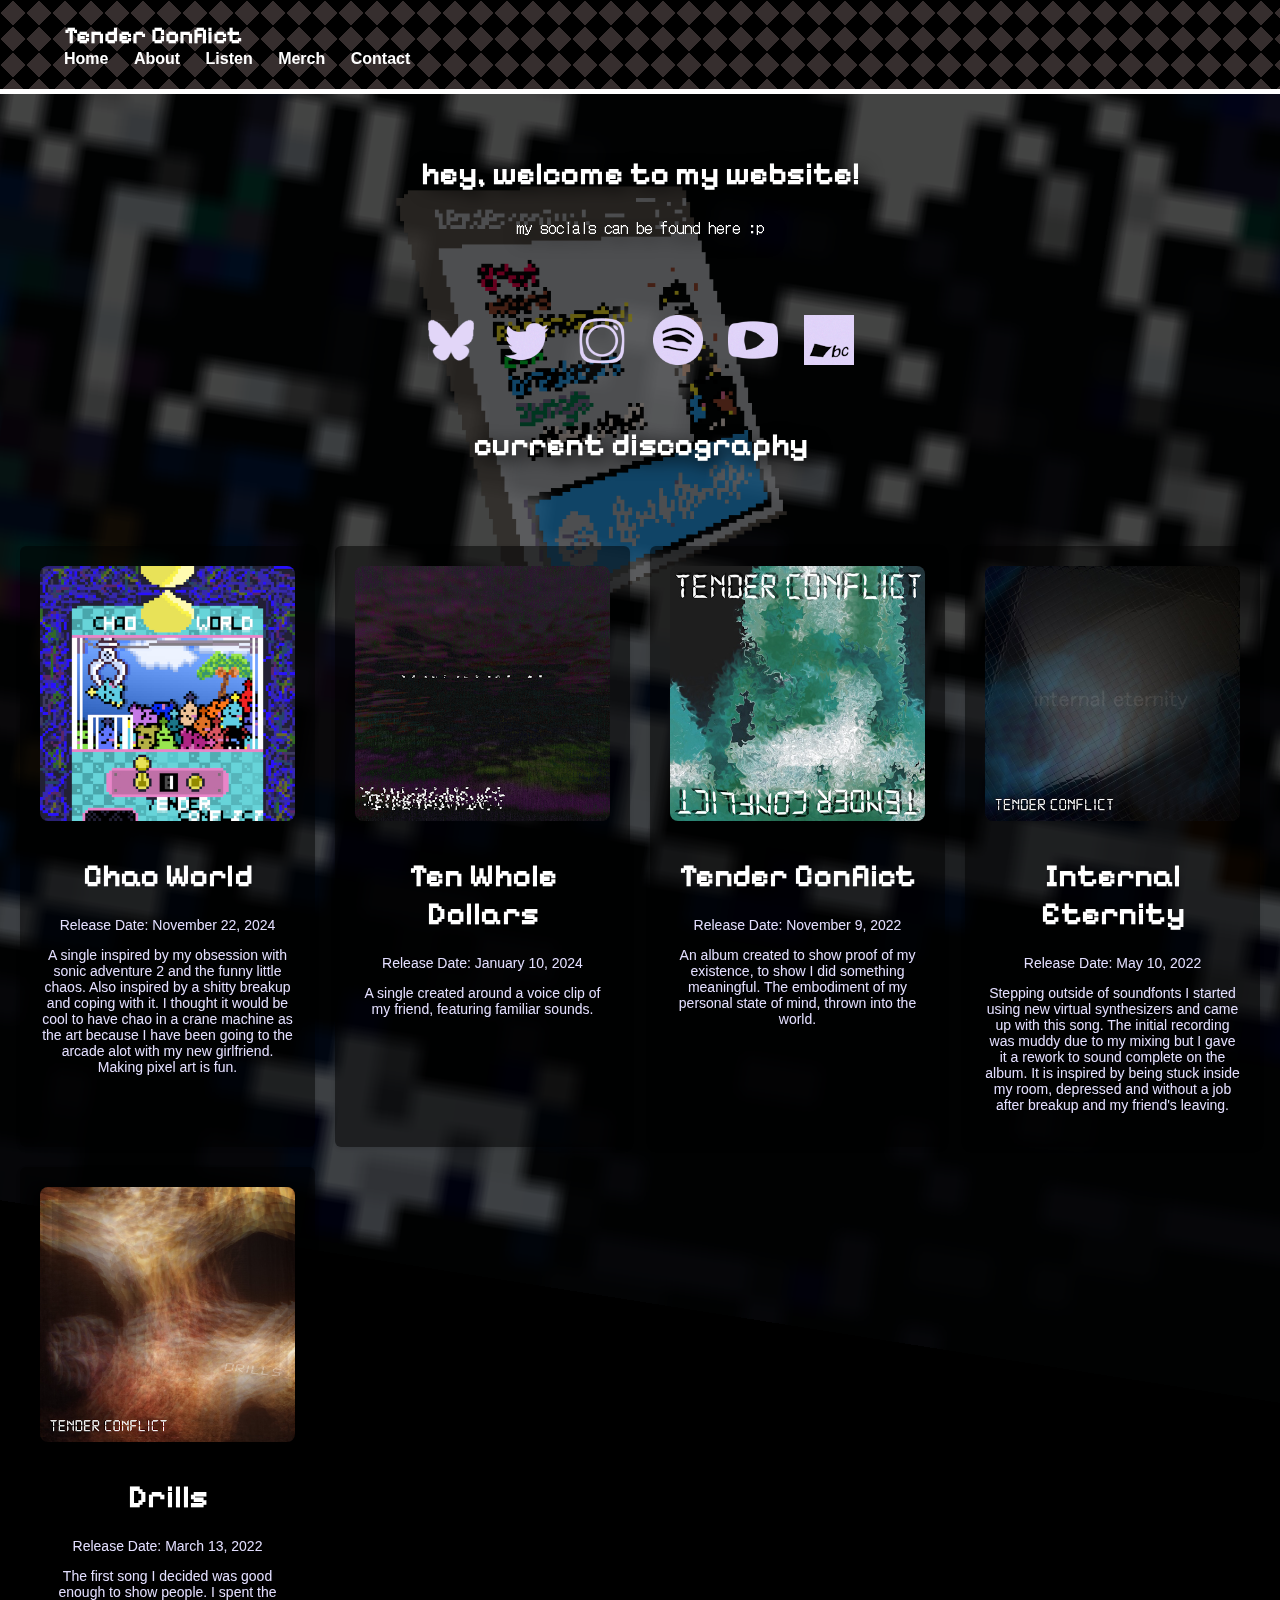
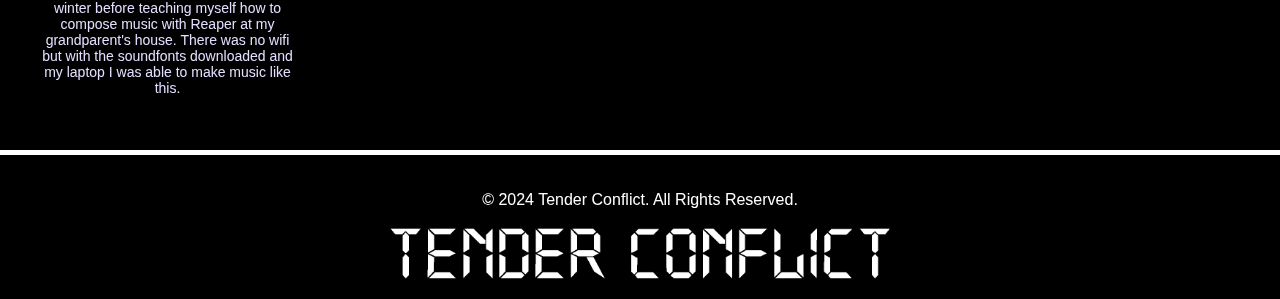
<file: index.html>
<!-- HTML Meta Tags -->
<title>Tender Conflict</title>
<meta name="description" content="hey, welcome to my website! 👁️👁️">

<!-- Facebook Meta Tags -->
<meta property="og:url" content="https://tenderconflict.com/">
<meta property="og:type" content="website">
<meta property="og:title" content="Tender Conflict">
<meta property="og:description" content="hey, welcome to my website! 👁️👁️">
<meta property="og:image" content="">

<!-- Twitter Meta Tags -->
<meta name="twitter:card" content="summary_large_image">
<meta property="twitter:domain" content="tenderconflict.com">
<meta property="twitter:url" content="https://tenderconflict.com/">
<meta name="twitter:title" content="Tender Conflict">
<meta name="twitter:description" content="hey, welcome to my website! 👁️👁️">
<meta name="twitter:image" content="">

<!-- Meta Tags Generated via https://www.opengraph.xyz -->















<!DOCTYPE html>
<html lang="en">

<link rel="icon" type="image/x-icon" href="/icons/tendericon.ico">


<!-- if you are reading this, please hire me. TwT-->
<style>
    @import url('https://fonts.googleapis.com/css2?family=Pixelify+Sans:wght@400..700&display=swap');
  
    @import url('https://fonts.googleapis.com/css2?family=DotGothic16&family=Pixelify+Sans:wght@400..700&family=Press+Start+2P&display=swap');

</style>


<head>
    <meta charset="UTF-8">
    <meta name="viewport" content="width=device-width, initial-scale=1.0">
    <title>Tender Conflict</title>
    <link rel="stylesheet" href="styles/styles.css">
</head>
<body>
    <header>
        <nav class="navbar">
            <div class="container">
                <a href="index" class="logo">Tender Conflict</a>

                <ul class="pathways">
                    <li><a href="index" class="pathways">Home</a></li>
                    <li><a href="about" class="pathways">About</a></li>
                    <li><a href="listen" class="pathways">Listen</a></li>
                     
                    <li><a href="merch" class="pathways">Merch</a></li>
                    <li><a href="contact" class="pathways">Contact</a></li>
                  
                </ul>
                
            </div>
            
        </nav>
    </header>

   <!--  
    <div style="border-bottom: 5px solid; animation: 10s mcolortext infinite;">
    <iframe src="https://show.co/social-unlock/1ClGXYyxrp8vOOXhbVfNb2/widget" width="100%" height="350" frameborder="0"></iframe>
</div>
-->




    <section class="bigmeal">
        <!-- big meal for a hungry reader🍔 -->
        <h1 class="movingName"> hey, welcome to my website! </h1>

       
    
       
        
        <p class="movingName">my socials can be found here :p</p>
    </section>

    <!-- weehh -->






  <!-- put links here iidiott -->

    <!-- note to self... and u i guess👁️👁️: i got these from iconfinder.com but changed them a little-->
  <div class="linksHere">
    <a href="https://bsky.app/profile/" target="_blank" rel="noopener noreferrer">
        <img src="icons/bluesky.png" alt="bluesky">
    </a>
    <a href="https://twitter.com/tenderconflict" target="_blank" rel="noopener noreferrer">
        <img src="icons/twitter.png" alt="twitter">
    </a>
    <a href="https://www.instagram.com/tenderconflict/" target="_blank" rel="noopener noreferrer">
        <img src="icons/instagram.png" alt="instagram">
    </a>
    <a href="https://open.spotify.com/artist/13Pfz3TAzzTUwSdKWyxtbc" target="_blank" rel="noopener noreferrer">
        <img src="icons/spotify.png" alt="spotify">
    </a>

    <a href="https://www.youtube.com/@tenderconflict" target="_blank" rel="noopener noreferrer">
        <img src="icons/youtube.png" alt="xoutube">
    </a>

    
    <a href="https://tenderconflict.bandcamp.com/" target="_blank" rel="noopener noreferrer">
        <img src="icons/bandcamp.png" alt="bandcamp">
    </a>

</div>


<img class="background-gif" src="icons/bgtester.gif">

<img class="animated-gif" src="icons/tendersticker.gif">


  <!-- walk along screen 
  <div class="gif-container" id="gif-container">
    <img src="misc/me run.gif" >
</div>

-->


<!-- click go woooo... this doesnt work behind icons but whatever -->
<script>
    document.addEventListener("DOMContentLoaded", () => {
        const rollSound = new Audio("misc/roses.mp3");

        const gifContainer = document.getElementById('gif-container');
        gifContainer.addEventListener("click", () => {

            rollSound.play(); 
        });
    });
</script>








    <section class="bigmeal">
        <!-- big meal for a hungry reader -->
        <h1>current discography</h1>
 
    </section>

    <section class="album-grid">



 <!-- Chao World -->
        <div class="album">
            <a href="https://tenderconflict.bandcamp.com/album/chao-world">
                <img src="misc/alb3.jpg" alt="Album 1">
            </a>
            <h1 class="movingName">Chao World</h1>
            <p>Release Date: November 22, 2024</p>
            <p> A single inspired by my obsession with sonic adventure 2 and the funny little chaos. Also inspired by a shitty breakup and coping with it. I thought it would be cool to have chao in a crane machine as the art because I have been going to the arcade alot with my new girlfriend. Making pixel art is fun.  </p>
        </div>


        <!-- ten whole dollars -->
        <div class="album">
            <a href="https://tenderconflict.bandcamp.com/album/ten-whole-dollars">
                <img src="misc/alb2.png" alt="Album 2">
            </a>
            <h1 class="movingName">Ten Whole Dollars</h1>
            <p>Release Date: January 10, 2024</p>
            <p>A single created around a voice clip of my friend, featuring familiar sounds.</p>
        </div>

 <!-- self title -->
        <div class="album">
            <a href="https://tenderconflict.bandcamp.com/album/tender-conflict">
                <img src="misc/alb1.jpg" alt="Album 1">
            </a>
            <h1 class="movingName">Tender Conflict</h1>
            <p>Release Date: November 9, 2022</p>
            <p>An album created to show proof of my existence, to show I did something meaningful. The embodiment of my personal state of mind, thrown into the world.  </p>
        </div>


 <!-- internal single -->
        <div class="album">
            <a href="https://youtu.be/oOXe-kxlzz8">
                <img src="misc/singl2.jpg" alt="Album 1">
            </a>
           
            <h1 class="movingName">Internal Eternity</h1>
            <p>Release Date: May 10, 2022</p>
            <p>Stepping outside of soundfonts I started using new virtual synthesizers and came up with this song. The initial recording was muddy due to my mixing but I gave it a rework to sound complete on the album. It is inspired by being stuck inside my room, depressed and without a job after breakup and my friend's leaving. </p>
        </div>


 <!-- drills single -->
 <div class="album">
    <a href="https://youtu.be/2_98uOFq0-Y">
        <img src="misc/singl1.png" alt="Album 1">
    </a>
    <h1 class="movingName">Drills</h1>
    <p>Release Date: March 13, 2022</p>
    <p>The first song I decided was good enough to show people. I spent the winter before teaching myself how to compose music with Reaper at my grandparent's house. There was no wifi but with the soundfonts downloaded and my laptop I was able to make music like this. </p>
</div>





        
    </section>
<!-- end of album list -->






    <section class="footer">
        <!-- And that's the bottom line cause Stone Cold said so -->
        <p>&copy; 2024 Tender Conflict. All Rights Reserved.</p>
       
            <img src="misc/mylowgou.png" width="40%">
        
        
    </section>







</body>
</html>
</file>
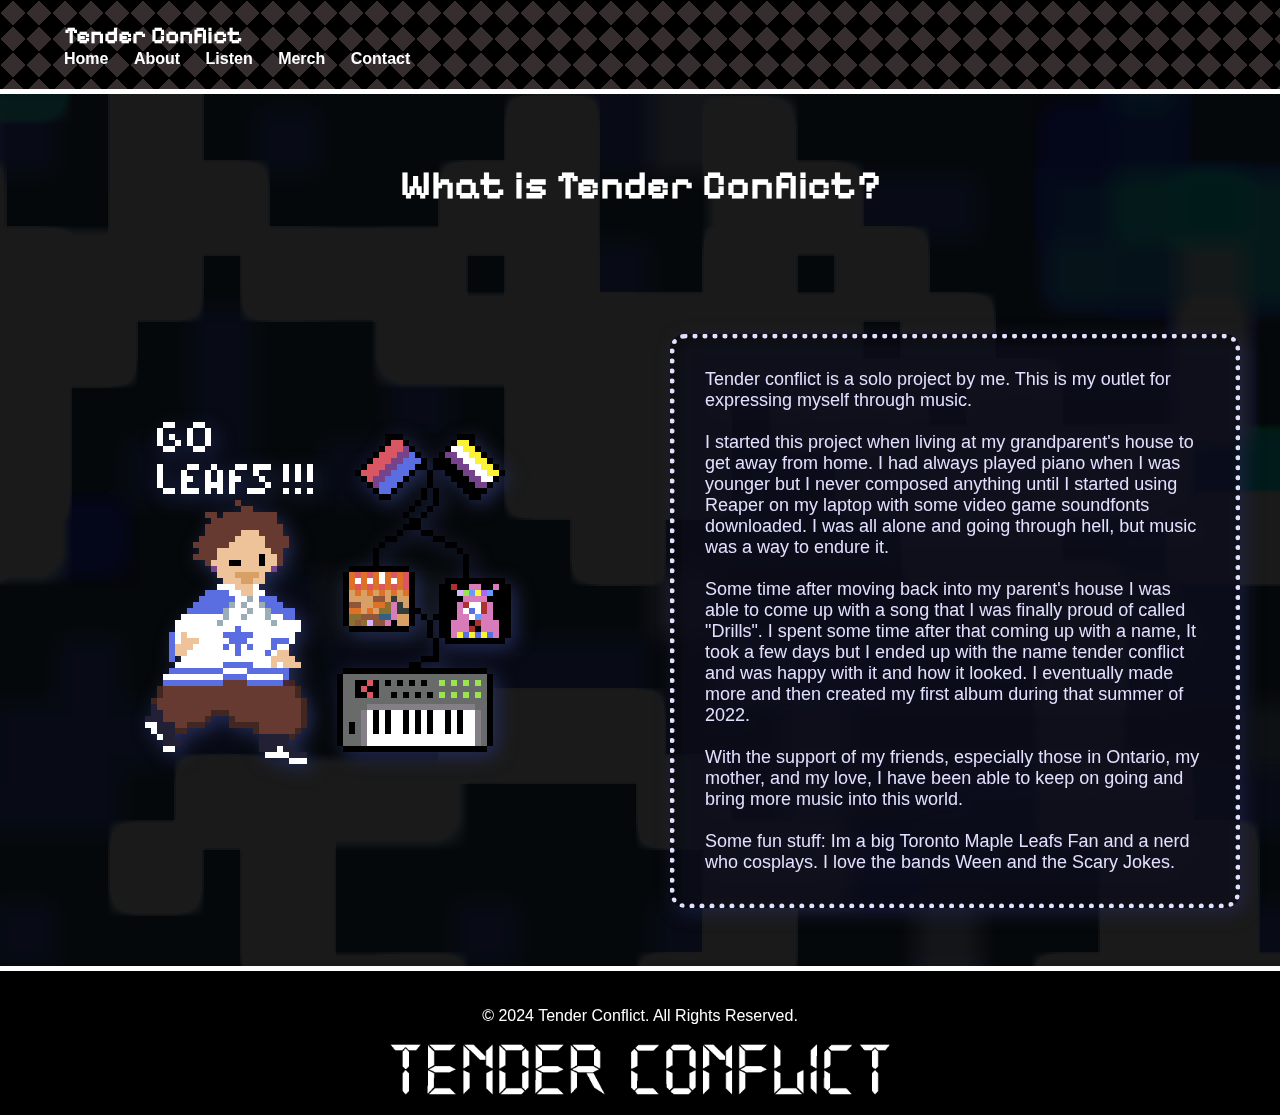
<file: about.html>
<!-- HTML Meta Tags -->
<title>Tender Conflict</title>
<meta name="description" content="hey, welcome to my website! 👁️👁️">

<!-- Facebook Meta Tags -->
<meta property="og:url" content="https://tenderconflict.com/">
<meta property="og:type" content="website">
<meta property="og:title" content="Tender Conflict">
<meta property="og:description" content="hey, welcome to my website! 👁️👁️">
<meta property="og:image" content="">

<!-- Twitter Meta Tags -->
<meta name="twitter:card" content="summary_large_image">
<meta property="twitter:domain" content="tenderconflict.com">
<meta property="twitter:url" content="https://tenderconflict.com/">
<meta name="twitter:title" content="Tender Conflict">
<meta name="twitter:description" content="hey, welcome to my website! 👁️👁️">
<meta name="twitter:image" content="">

<!-- Meta Tags Generated via https://www.opengraph.xyz -->















<!DOCTYPE html>
<html lang="en">

<link rel="icon" type="image/x-icon" href="/icons/tendericon.ico">


<!-- if you are reading this i have been kidnapped. do not send help 😃 -->
<style>
    @import url('https://fonts.googleapis.com/css2?family=Pixelify+Sans:wght@400..700&display=swap');
  
    @import url('https://fonts.googleapis.com/css2?family=DotGothic16&family=Pixelify+Sans:wght@400..700&family=Press+Start+2P&display=swap');

</style>


<head>
    <meta charset="UTF-8">
    <meta name="viewport" content="width=device-width, initial-scale=1.0">
    <title>Tender Conflict</title>
    <link rel="stylesheet" href="styles/aboutstyles.css">
</head>
<body>
    <header>
        <nav class="navbar">
            <div class="container">
                <a href="index" class="logo">Tender Conflict</a>

                <ul class="pathways">
                    <li><a href="index" class="pathways">Home</a></li>
                    <li><a href="about" class="pathways">About</a></li>
                    <li><a href="listen" class="pathways">Listen</a></li>
                     
                    <li><a href="merch" class="pathways">Merch</a></li>
                    <li><a href="contact" class="pathways">Contact</a></li>
                </ul>
            </div>
        </nav>
    </header>








  <!-- walk along screen -->
  <div class="gif-container" id="gif-container">
    <img src="misc/weird monster.gif" >
</div>







    <section class="bigmeal">
        <!-- big meal for a hungry reader -->
        <h1>What is Tender Conflict?</h1>
 
    </section>

    <section class="merchGrid">
        <!-- ten whole dollars -->
        <div class="merch" id="merch1">
           
                <img src="misc/aboutme.png" alt="physical">
            
            <h1 class="movingName"> </h1>
            
        </div>

 <!-- self title -->
        <div class="merch" id="merch2">
            
            <!-- <h1 class="movingName">Biography</h1>-->
            <p>Tender conflict is a solo project by me.
                 This is my outlet for expressing myself through music.
                  <br><br>
                I started this project when living at my grandparent's house to get away from home. 
            I had always played piano when I was younger but I never composed
        anything until I started using Reaper on my laptop with some video game soundfonts downloaded. 
        I was all alone and going through hell, but music was a way to endure it.
        <br><br>
    Some time after moving back into my parent's house I was able to come 
    up with a song that I was finally proud of
    
called "Drills". I spent some time after that coming up with a name, 
It took a few days but I ended up with the name tender conflict and 
was happy with it and how it looked. I eventually made more and then 
created my first album during that summer of 2022.
<br><br>
With the support of my friends, especially those in Ontario, my mother, and my love, I have been able to keep on going and 
bring more music into this world.
<br><br>
Some fun stuff: Im a big Toronto Maple Leafs Fan and a nerd who cosplays. I love the bands Ween and the Scary Jokes.
                        </p>
        </div>








        
    </section>
<!-- end of merch -->

<section class="footer">
    <!-- And that's the bottom line cause Stone Cold said so -->
    <p>&copy; 2024 Tender Conflict. All Rights Reserved.</p>
   
        <img src="misc/mylowgou.png" width="40%">
    
    
</section>





</body>
</html>


<img class="background-gif" src="icons/bgtester.gif">
</file>
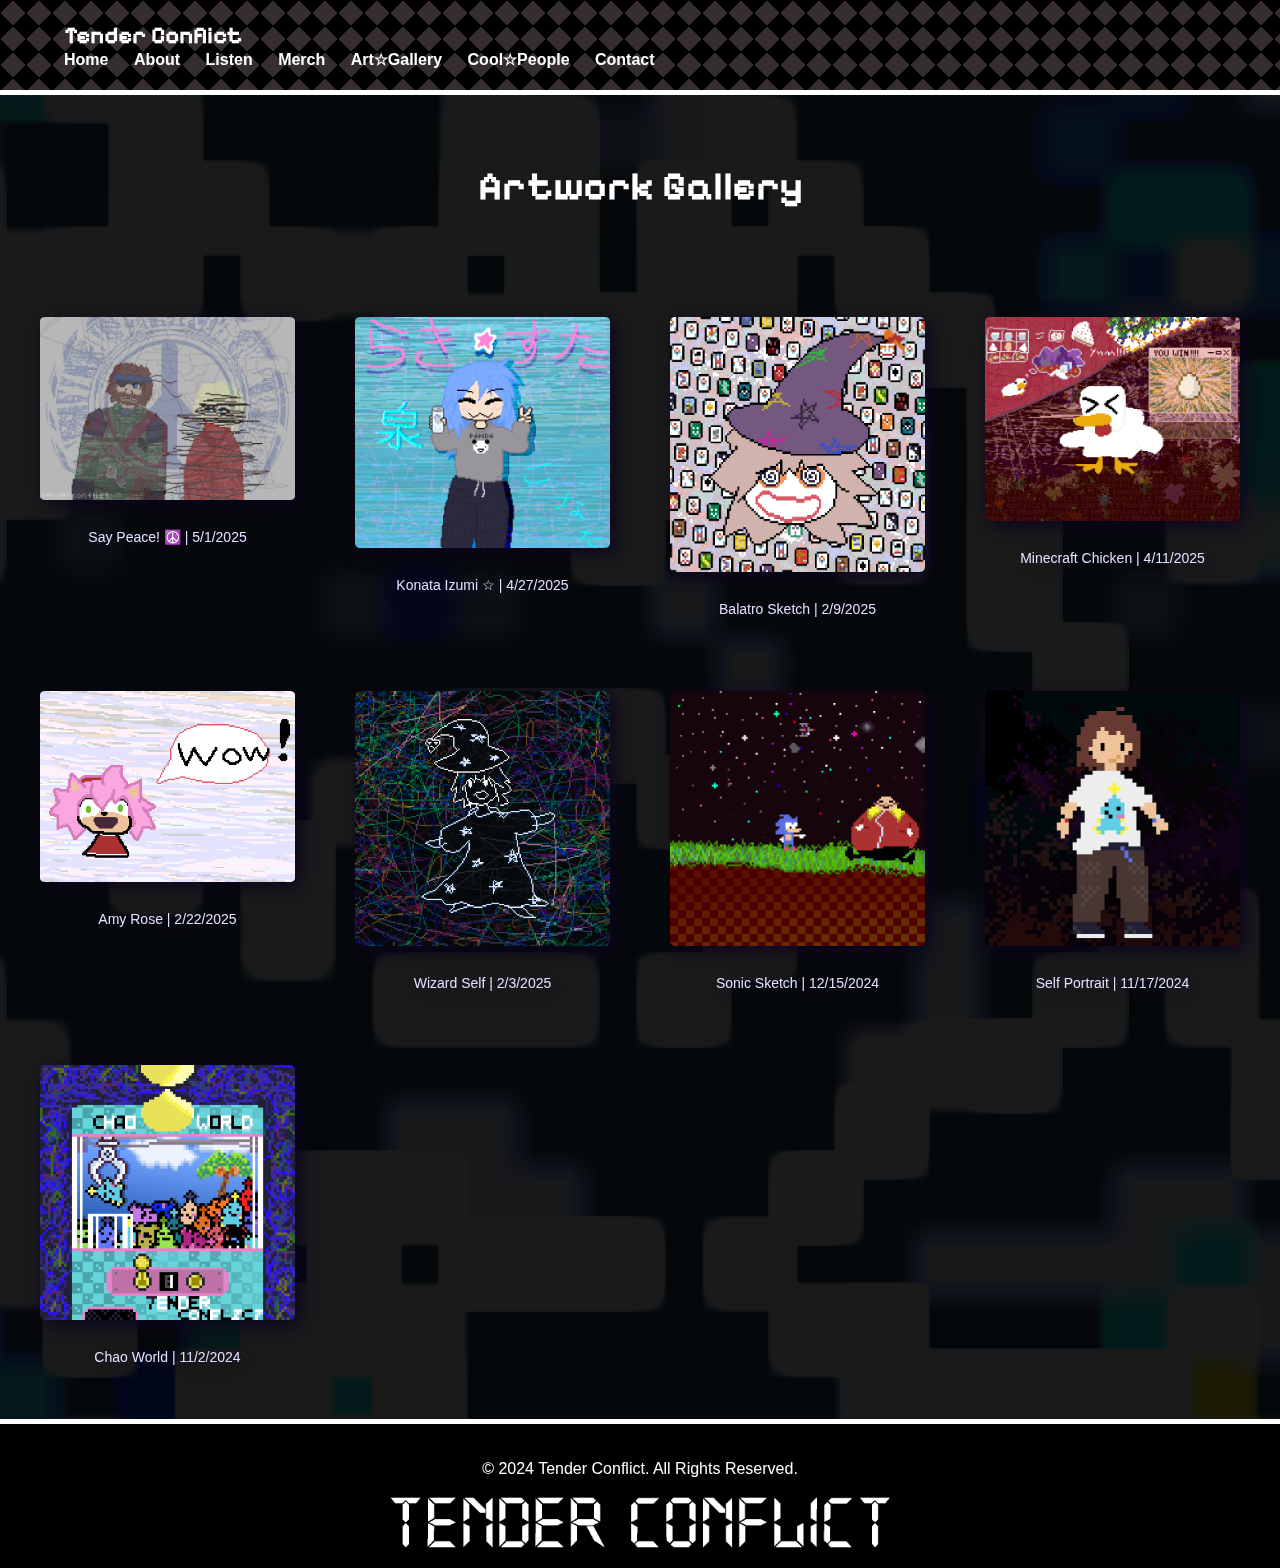
<file: art.html>
<!-- HTML Meta Tags -->
<title>Tender Conflict</title>
<meta name="description" content="hey, welcome to my website! 👁️👁️">

<!-- Facebook Meta Tags -->
<meta property="og:url" content="https://tenderconflict.com/">
<meta property="og:type" content="website">
<meta property="og:title" content="Tender Conflict">
<meta property="og:description" content="hey, welcome to my website! 👁️👁️">
<meta property="og:image" content="">

<!-- Twitter Meta Tags -->
<meta name="twitter:card" content="summary_large_image">
<meta property="twitter:domain" content="tenderconflict.com">
<meta property="twitter:url" content="https://tenderconflict.com/">
<meta name="twitter:title" content="Tender Conflict">
<meta name="twitter:description" content="hey, welcome to my website! 👁️👁️">
<meta name="twitter:image" content="">

<!-- Meta Tags Generated via https://www.opengraph.xyz -->















<!DOCTYPE html>
<html lang="en">

<link rel="icon" type="image/x-icon" href="/icons/tendericon.ico">


<!-- if you are reading this, have a nice day :) -->

<style>
    @import url('https://fonts.googleapis.com/css2?family=Pixelify+Sans:wght@400..700&display=swap');
  
    @import url('https://fonts.googleapis.com/css2?family=DotGothic16&family=Pixelify+Sans:wght@400..700&family=Press+Start+2P&display=swap');

</style>


<head>
    <meta charset="UTF-8">
    <meta name="viewport" content="width=device-width, initial-scale=1.0">
    <title>Tender Conflict</title>
    <link rel="stylesheet" href="styles/artstyles">
</head>
<body>
    <header>
        <nav class="navbar">
            <div class="container">
                <a href="index" class="logo">Tender Conflict</a>

                <ul class="pathways">
                    <li><a href="index" class="pathways">Home</a></li>
                    <li><a href="about" class="pathways">About</a></li>
                    <li><a href="listen" class="pathways">Listen</a></li>
                    <li><a href="merch" class="pathways">Merch</a></li>
                    
                    <li><a href="art" class="pathways">Art☆Gallery</a></li>
                    <li><a href="coolPeople" class="pathways">Cool☆People</a></li>
                     <li><a href="contact" class="pathways">Contact</a></li>



            </div>
        </nav>
    </header>





    <img class="background-gif" src="icons/bgtester.gif">






    <section class="bigmeal">
        <!-- big meal for a hungry reader -->
        <h1>Artwork Gallery</h1>
 
    </section>

    <section class="merchGrid">


        <!-- Metal Gear -->
        <div class="merch" id="merch1">
            <a href="misc/artstuff/PeaceWalkerMetalGear.png">
                <img src="misc/artstuff/PeaceWalkerMetalGear.png" alt="physical">
            </a>
            <p>Say Peace! ☮️ | 5/1/2025</p>
        </div>


 <!-- Konata -->
        <div class="merch" id="merch1">
            <a href="misc/artstuff/KonataLuckyStar.gif">
                <img src="misc/artstuff/KonataLuckyStar.gif" alt="physical">
            </a>
            <p>Konata Izumi ☆ | 4/27/2025</p>
        </div>


 <!-- Balatro -->
 <div class="merch" id="merch1">
    <a href="misc/artstuff/balatro2.gif">
        <img src="misc/artstuff/balatro2.gif" alt="physical">
    </a>
    <p>Balatro Sketch | 2/9/2025</p>
</div>



 <!-- Minecraft Chicken -->
 <div class="merch" id="merch1">
    <a href="misc/artstuff/ChickenMinecraft.png">
        <img src="misc/artstuff/ChickenMinecraft.png" alt="physical">
    </a>
    <p>Minecraft Chicken | 4/11/2025</p>
</div>



 <!-- Amy Rose -->
 <div class="merch" id="merch1">
    <a href="misc/artstuff/amy rose.png">
        <img src="misc/artstuff/amy rose.png" alt="physical">
    </a>
    <p>Amy Rose | 2/22/2025</p>
</div>





 <!-- Tender Conflict Wizard -->
 <div class="merch" id="merch1">
    <a href="misc/artstuff/wizfin.png">
        <img src="misc/artstuff/wizfin.png" alt="physical">
    </a>
    <p>Wizard Self | 2/3/2025</p>
</div>



<!-- sonic -->
<div class="merch" id="merch1">
    <a href="misc/artstuff/funny sonic.png">
        <img src="misc/artstuff/funny sonic.png" alt="physical">
    </a>
    <p>Sonic Sketch | 12/15/2024</p>
</div>





 <!-- Self Portrait -->
 <div class="merch" id="merch1">
    <a href="misc/artstuff/selfp2ortrait.png">
        <img src="misc/artstuff/selfp2ortrait.png" alt="physical">
    </a>
    <p>Self Portrait | 11/17/2024</p>
</div>

 <!-- Chao World -->
 <div class="merch" id="merch1">
    <a href="misc/artstuff/chaoworldfinal.png">
        <img src="misc/artstuff/chaoworldfinal.png" alt="physical">
    </a>
    <p>Chao World | 11/2/2024</p>
</div>









        
    </section>
<!-- end of merch -->

<section class="footer">
    <!-- And that's the bottom line cause Stone Cold said so -->
    <p>&copy; 2024 Tender Conflict. All Rights Reserved.</p>
   
        <img src="misc/mylowgou.png" width="40%">
    
    
</section>



</body>
</html>
</file>
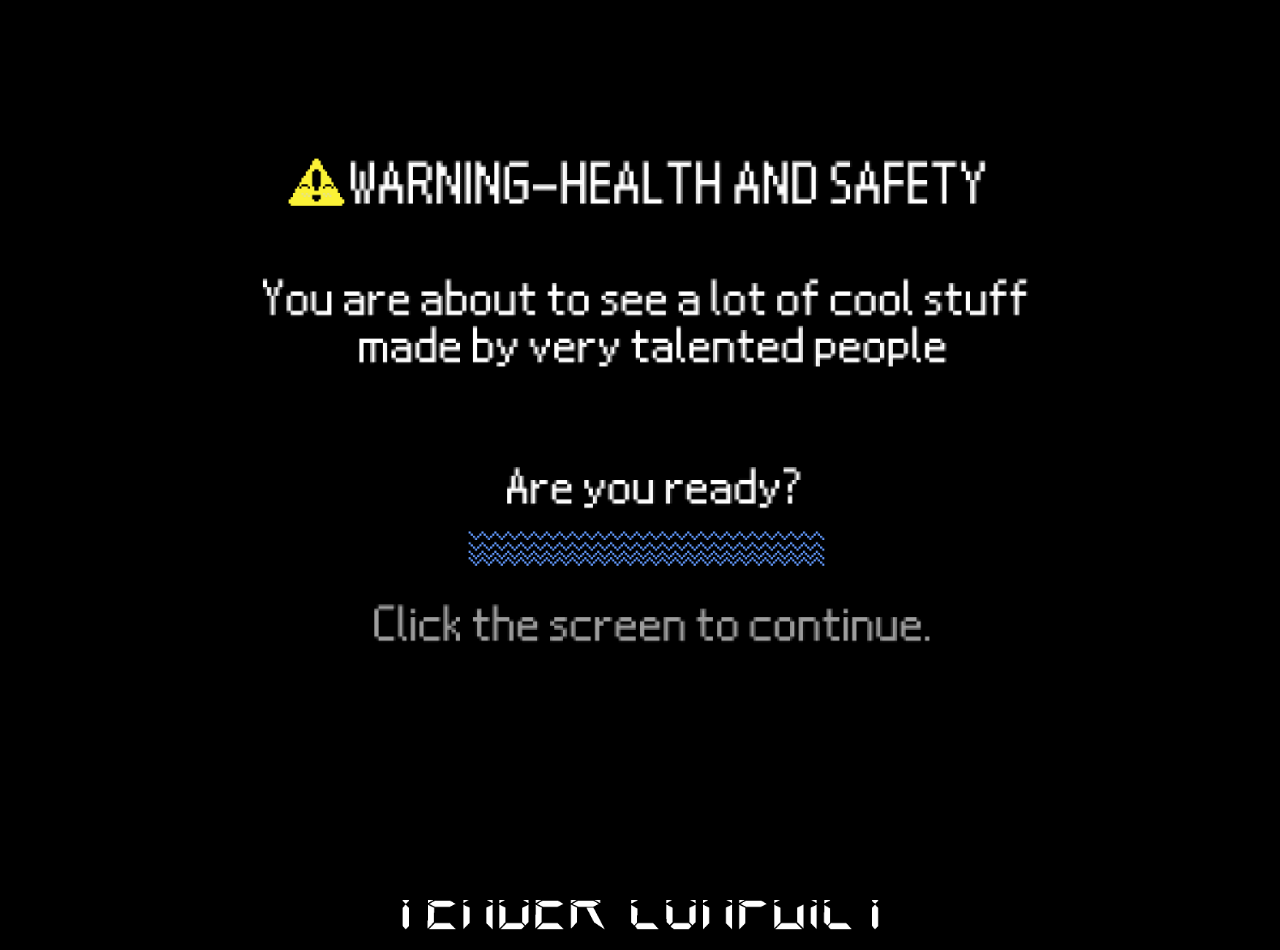
<file: Board2.html>
<!-- HTML Meta Tags -->
<title>Tender Conflict</title>
<meta name="description" content="hey, welcome to my website! 👁️👁️">

<!-- Facebook Meta Tags -->
<meta property="og:url" content="https://tenderconflict.com/">
<meta property="og:type" content="website">
<meta property="og:title" content="Tender Conflict">
<meta property="og:description" content="hey, welcome to my website! 👁️👁️">
<meta property="og:image" content="">

<!-- Twitter Meta Tags -->
<meta name="twitter:card" content="summary_large_image">
<meta property="twitter:domain" content="tenderconflict.com">
<meta property="twitter:url" content="https://tenderconflict.com/">
<meta name="twitter:title" content="Tender Conflict">
<meta name="twitter:description" content="hey, welcome to my website! 👁️👁️">
<meta name="twitter:image" content="">

<!-- Meta Tags Generated via https://www.opengraph.xyz -->


<audio id="hover-sound" src="misc/coolpeoplepics/tick.wav" preload="auto"></audio>

<audio id="click-sound" src="misc/coolpeoplepics/click.wav" preload="auto"></audio>

<audio id="firstclick-sound" src="misc/coolpeoplepics/firstclick.wav" preload="auto"></audio>










<!DOCTYPE html>
<html lang="en">

<link rel="icon" type="image/x-icon" href="/icons/tendericon.ico">


<!-- if you are reading this, have a nice day :) -->

<style>
    @import url('https://fonts.googleapis.com/css2?family=Pixelify+Sans:wght@400..700&display=swap');
  
    @import url('https://fonts.googleapis.com/css2?family=DotGothic16&family=Pixelify+Sans:wght@400..700&family=Press+Start+2P&display=swap');

</style>


<head>
    <meta charset="UTF-8">
    <meta name="viewport" content="width=device-width, initial-scale=1.0">
    <title>Tender Conflict</title>
    <link rel="stylesheet" href="styles/boardteststyles.css">
</head>
<!--
<body>
    <header>
        <nav class="navbar">
            <div class="container">
                <a href="index" class="logo">Tender Conflict</a>

                <ul class="pathways">
                    <li><a href="index" class="pathways">Home</a></li>
                    <li><a href="about" class="pathways">About</a></li>
                    <li><a href="listen" class="pathways">Listen</a></li>
                    <li><a href="merch" class="pathways">Merch</a></li>
                    
                    <li><a href="art" class="pathways">Art☆Gallery</a></li>
                    <li><a href="coolPeople" class="pathways">Cool☆People</a></li>
                     <li><a href="contact" class="pathways">Contact</a></li>



            </div>
        </nav>
    </header>
-->




    <img class="background-gif" src="icons/bgtester.gif">


 <!--
     This below is the overlay-->
    <img class="background-gradient" src="misc/coolpeoplepics/background.gif">

  
<img class="background-tii" src="misc/coolpeoplepics/tiibackground.png">






    <section class="bigmeal">
   
 
    </section>

    <section class="merchGrid">

        





        

        <!-- Person1 -->
        <div class="merch" id="merch1">
            <a href="https://tenderconflict.com/">
                <img src="misc/coolpeoplepics/website badge.gif" alt="physical">
            </a>

           

        </div>







      <!-- Bloody Bouquet-->
      <div class="merch" id="merch1">
        <a href="https://bloodybouquet.neocities.org/">
            <img src="misc/coolpeoplepics/bloodybouquet.png" alt="physical">
        
        </a>
        

    </div>





      <!-- Fvngvs -->
      <div class="merch" id="merch1">
        <a href="https://fvngvs.bandcamp.com/">
            <img src="misc/coolpeoplepics/fvngvs.jpg" alt="physical">
        </a>
    </div>




      <!-- River -->
      <div class="merch" id="merch1">
        <a href="https://bsky.app/profile/flareons-fire.bsky.social">
            <img src="misc/coolpeoplepics/River.PNG" alt="physical">
        </a>
    </div>




      <!-- Scary Jokes -->
      <div class="merch" id="merch1">
        <a href="https://thescaryjokes.bandcamp.com">
            <img src="misc/coolpeoplepics/scaryjokes.jpg" alt="physical">
        </a>
    </div>




      <!-- Person1 -->
      <div class="merch" id="merch1">
        <a href="https://tenderconflict.com/">
            <img src="misc/coolpeoplepics/website badge.gif" alt="physical">
        </a>
    </div>




      <!-- Person1 -->
      <div class="merch" id="merch1">
        <a href="https://tenderconflict.com/">
            <img src="misc/coolpeoplepics/website badge.gif" alt="physical">
        </a>
    </div>




      <!-- Person1 -->
      <div class="merch" id="merch1">
        <a href="https://tenderconflict.com/">
            <img src="misc/coolpeoplepics/website badge.gif" alt="physical">
        </a>
    </div>




      <!-- Person1 -->
      <div class="merch" id="merch1">
        <a href="https://tenderconflict.com/">
            <img src="misc/coolpeoplepics/website badge.gif" alt="physical">
        </a>
    </div>






      <!-- Person1 -->
      <div class="merch" id="merch1">
        <a href="https://tenderconflict.com/">
            <img src="misc/coolpeoplepics/website badge.gif" alt="physical">
        </a>
    </div>




      <!-- Person1 -->
      <div class="merch" id="merch1">
        <a href="https://tenderconflict.com/">
            <img src="misc/coolpeoplepics/website badge.gif" alt="physical">
        </a>
    </div>




      <!-- Person1 -->
      <div class="merch" id="merch1">
        <a href="https://tenderconflict.com/">
            <img src="misc/coolpeoplepics/website badge.gif" alt="physical">
        </a>
    </div>




      <!-- Person1 -->
      <div class="merch" id="merch1">
        <a href="https://tenderconflict.com/">
            <img src="misc/coolpeoplepics/website badge.gif" alt="physical">
        </a>
    </div>




      <!-- Person1 -->
      <div class="merch" id="merch1">
        <a href="https://tenderconflict.com/">
            <img src="misc/coolpeoplepics/website badge.gif" alt="physical">
        </a>
    </div>



      <!-- Person1 -->
      <div class="merch" id="merch1">
        <a href="https://tenderconflict.com/">
            <img src="misc/coolpeoplepics/website badge.gif" alt="physical">
        </a>
    </div>

      <!-- Person1 -->
      <div class="merch" id="merch1">
        <a href="https://tenderconflict.com/">
            <img src="misc/coolpeoplepics/website badge.gif" alt="physical">
        </a>
    </div>



      <!-- Person1 -->
      <div class="merch" id="merch1">
        <a href="https://tenderconflict.com/">
            <img src="misc/coolpeoplepics/website badge.gif" alt="physical">
        </a>
    </div>


      <!-- Person1 -->
      <div class="merch" id="merch1">
        <a href="https://tenderconflict.com/">
            <img src="misc/coolpeoplepics/website badge.gif" alt="physical">
        </a>
    </div>








    


<!--
        
    </section>
 end of merch -->



</section>
<!-- end of merch -->

<section class="footer">
  <a href="https://tenderconflict.com/">
    <picture>
       <!-- not working -->
      <source srcset="misc/coolpeoplepics/tiihudsmall.png" media="(max-width: 400px)">
      <img src="misc/coolpeoplepics/tiihudlarge.png" width="100%" alt="Footer image">
    </picture>
  </a>
</section>

<section class="footer2">
    <!-- And that's the bottom line cause Stone Cold said so -->
    <p>&copy; 2022 - 2025 Tender Conflict. All Rights Reserved.</p>
   
        <img src="misc/mylowgou.png" width="40%">
    
    
</section>





<script>
    const hoverSound = document.getElementById('hover-sound');
    hoverSound.volume = 0.8;
    
    document.querySelectorAll('.merch').forEach((item) => {
      item.addEventListener('mouseenter', () => {
        hoverSound.currentTime = 0;
        hoverSound.play().catch(e => {
          console.warn("click to play sound. this will be done with the memory card overlay");
        });
      });
    });

  </script>

<script>
    const clickSound = document.getElementById('click-sound');
    clickSound.volume = 0.4;
  
    document.querySelectorAll('.merch').forEach((item) => {
      item.addEventListener('click', () => {
        clickSound.currentTime = 0;
        clickSound.play().catch(e => {
          console.warn("click to play sound. this will be done with the memory card overlay");
        });

      setTimeout(() => {
        window.location.href = destination;
      }, 4000); 
      });
    });
  </script>




<script>
    const bgImage = document.querySelector('img.background-gradient');
  
    if (bgImage) {
      bgImage.addEventListener('click', () => {
        bgImage.classList.add('fade-out');
      });
    }
  </script>








</body>

</html>
</file>
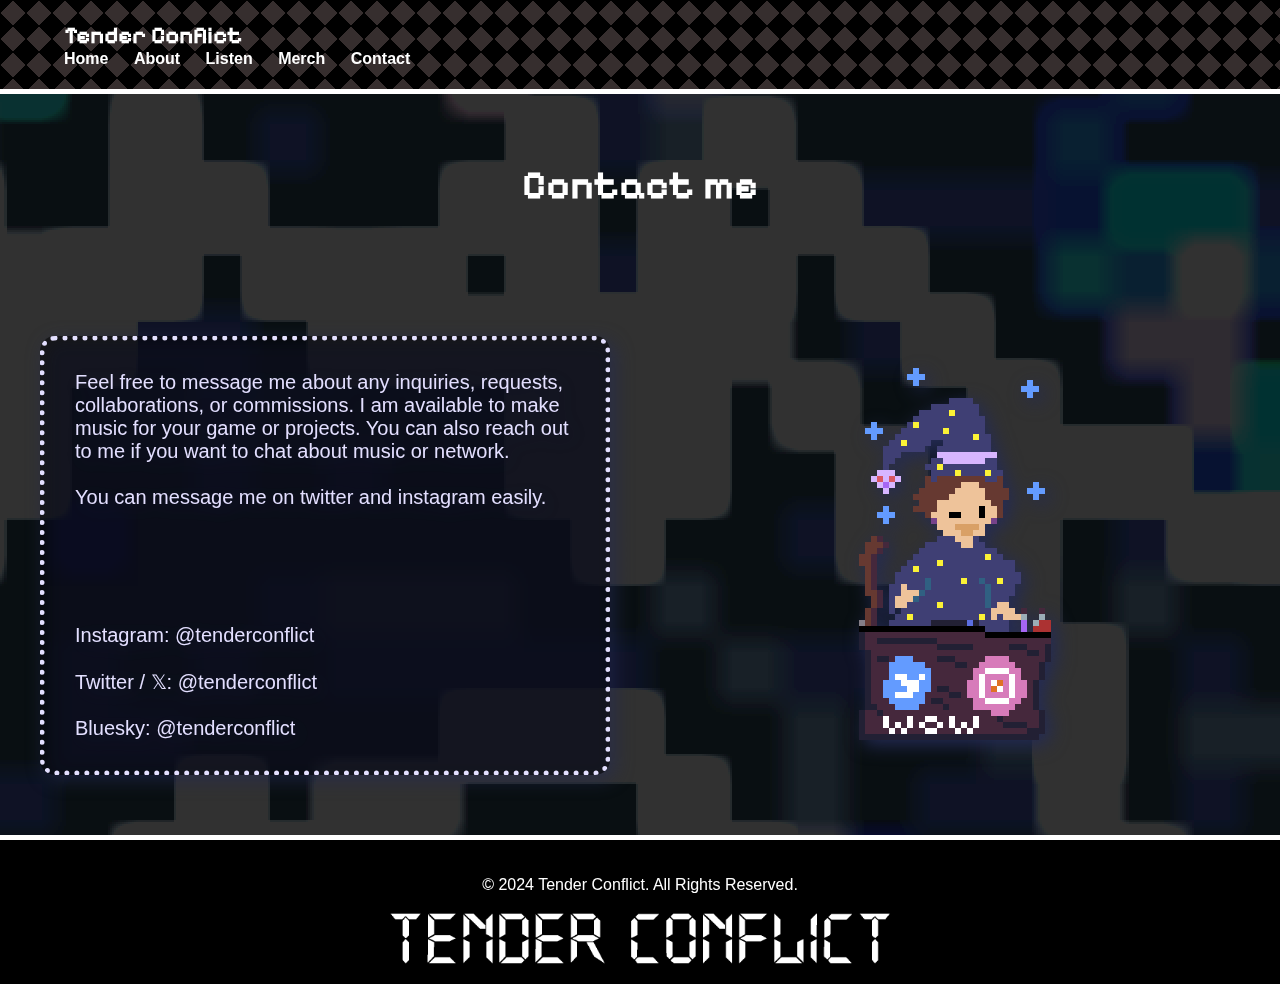
<file: contact.html>
<!-- HTML Meta Tags -->
<title>Tender Conflict</title>
<meta name="description" content="hey, welcome to my website! 👁️👁️">

<!-- Facebook Meta Tags -->
<meta property="og:url" content="https://tenderconflict.com/">
<meta property="og:type" content="website">
<meta property="og:title" content="Tender Conflict">
<meta property="og:description" content="hey, welcome to my website! 👁️👁️">
<meta property="og:image" content="">

<!-- Twitter Meta Tags -->
<meta name="twitter:card" content="summary_large_image">
<meta property="twitter:domain" content="tenderconflict.com">
<meta property="twitter:url" content="https://tenderconflict.com/">
<meta name="twitter:title" content="Tender Conflict">
<meta name="twitter:description" content="hey, welcome to my website! 👁️👁️">
<meta name="twitter:image" content="">

<!-- Meta Tags Generated via https://www.opengraph.xyz -->















<!DOCTYPE html>
<html lang="en">

<link rel="icon" type="image/x-icon" href="/icons/tendericon.ico">


<!-- if you are reading this i have been kidnapped. do not send help 😃 -->
<style>
    @import url('https://fonts.googleapis.com/css2?family=Pixelify+Sans:wght@400..700&display=swap');
  
    @import url('https://fonts.googleapis.com/css2?family=DotGothic16&family=Pixelify+Sans:wght@400..700&family=Press+Start+2P&display=swap');

</style>


<head>
    <meta charset="UTF-8">
    <meta name="viewport" content="width=device-width, initial-scale=1.0">
    <title>Tender Conflict</title>
    <link rel="stylesheet" href="styles/contactstyles.css">
</head>
<body>
    <header>
        <nav class="navbar">
            <div class="container">
                <a href="index" class="logo">Tender Conflict</a>

                <ul class="pathways">
                    <li><a href="index" class="pathways">Home</a></li>
                    <li><a href="about" class="pathways">About</a></li>
                    <li><a href="listen" class="pathways">Listen</a></li>
                     
                    <li><a href="merch" class="pathways">Merch</a></li>
                    <li><a href="contact" class="pathways">Contact</a></li>
                </ul>
            </div>
        </nav>
    </header>








  <!-- walk along screen -->
  <div class="gif-container" id="gif-container">
    <img src="misc/weird monster.gif" >
</div>







    <section class="bigmeal">
        <!-- big meal for a hungry reader -->
        <h1>Contact me</h1>
 
    </section>

    <section class="merchGrid">
        <!-- ten whole dollars -->




        <div class="merch" id="merch2">
            
           
            <p>Feel free to message me about any
                 inquiries, requests, collaborations, or
                 commissions. I am available to make 
                  music for your game or projects. You 
                   can also reach out to me if you want to 
                   chat about music or network.

                <br>  <br>
                You can message me on twitter and instagram easily.
                <br><br><br><br><br><br>
                Instagram: @tenderconflict
                <br><br>
                Twitter / 𝕏: @tenderconflict
                <br><br>
                Bluesky: @tenderconflict
                
            </p>
         
        </div>


        <img class="background-gif" src="icons/bgtester.gif">


        <div class="merch" id="merch1">
           
                <img src="misc/wizard.gif" alt="physical">
            
          
        </div>

 <!-- self title -->
      







        
    </section>
<!-- end of merch -->

<section class="footer">
    <!-- And that's the bottom line cause Stone Cold said so -->
    <p>&copy; 2024 Tender Conflict. All Rights Reserved.</p>
   
        <img src="misc/mylowgou.png" width="40%">
    
    
</section>



<img class="background-gif" src="icons/bgtester.gif">

</body>
</html>
</file>
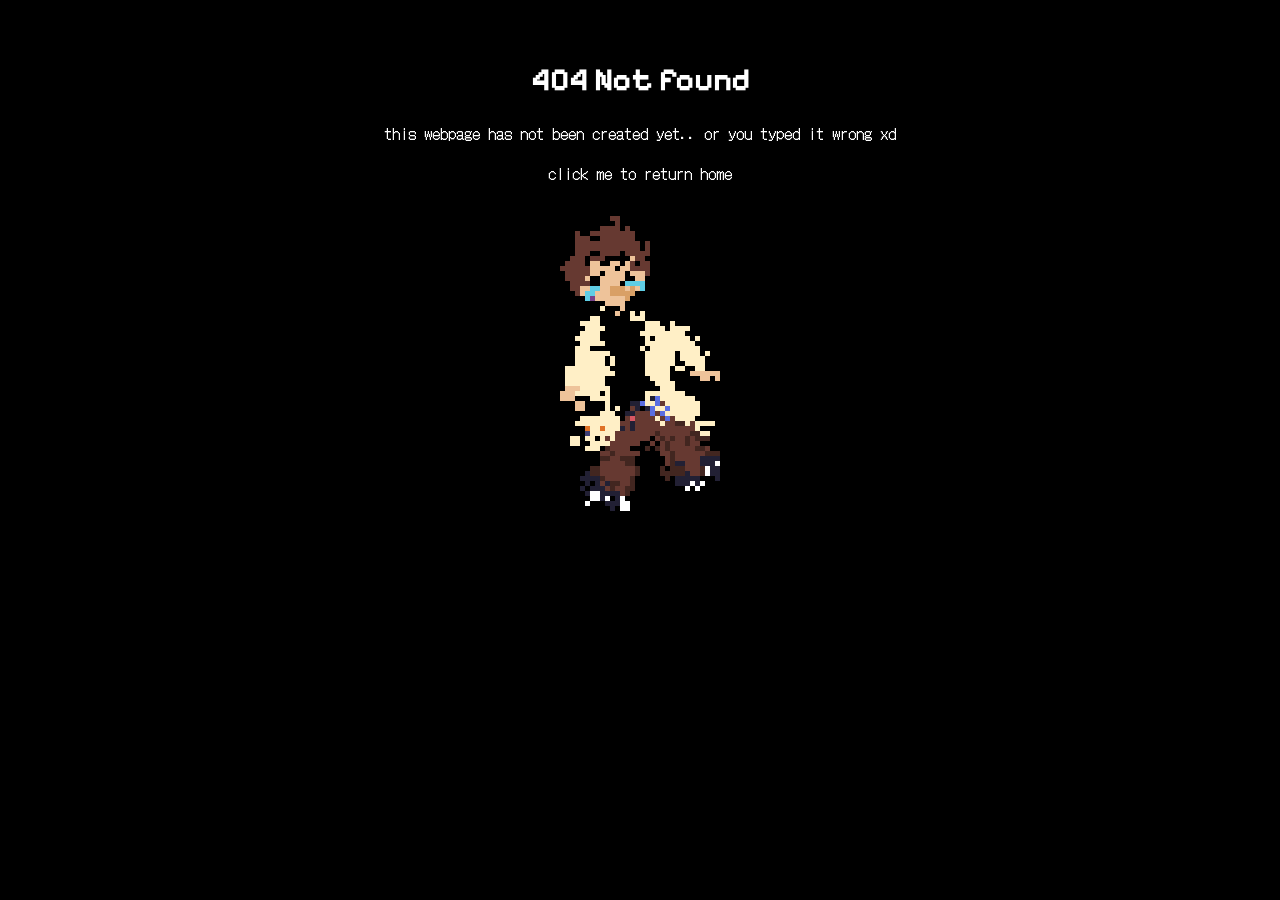
<file: fourohfour.html>
<!DOCTYPE html>
<html lang="en">

<link rel="icon" type="image/x-icon" href="/icons/tendericon.ico">
<!-- if you are reading this i have been kidnapped. do not send help 😃 -->
<style>
    @import url('https://fonts.googleapis.com/css2?family=Pixelify+Sans:wght@400..700&display=swap');
  
    @import url('https://fonts.googleapis.com/css2?family=DotGothic16&family=Pixelify+Sans:wght@400..700&family=Press+Start+2P&display=swap');

</style>


<head>
    <meta charset="UTF-8">
    <meta name="viewport" content="width=device-width, initial-scale=1.0">
    <title>tedner cofnlickst</title>
    <link rel="stylesheet" href="styles/styles.css">
</head>
<body>





    <section class="bigmeal">
        <!-- big meal for a hungry reader🍔 -->
        <h1>404 Not found</h1>
        <p>this webpage has not been created yet.. or you typed it wrong xd</p>

      

        <p>click me to return home</p>


 <!-- walk along screen -->
 <a href="index.html">
 <div class="gif-container2" id="gif-container2">
    <img src="misc/me pain.gif" >
    
</div>
</a>

 









    <!-- weehh -->
</file>
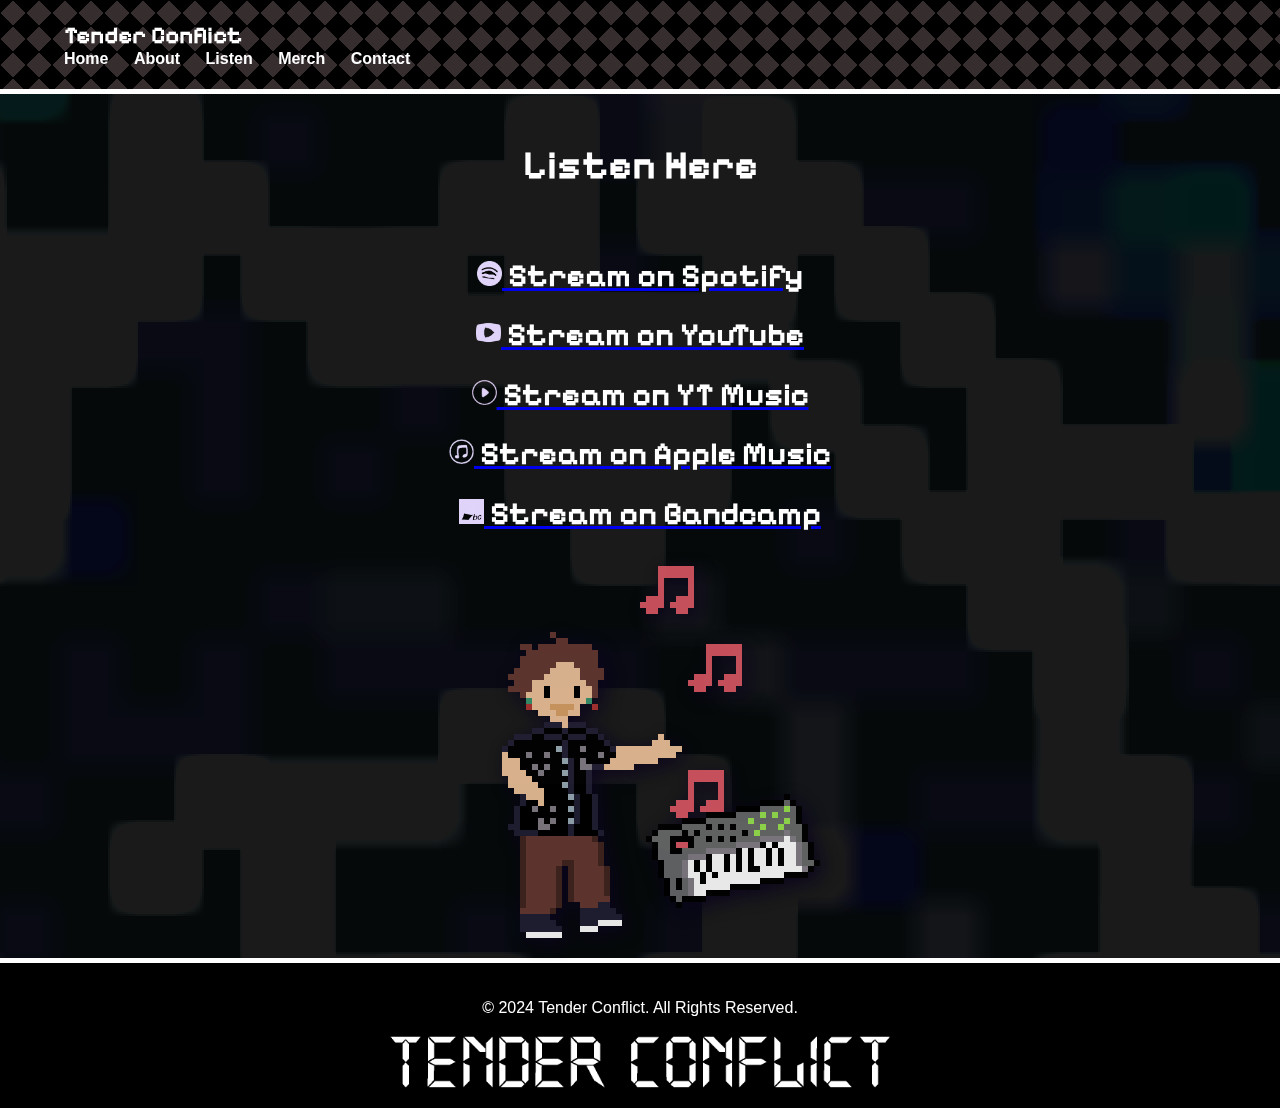
<file: listen.html>
<!-- HTML Meta Tags -->
<title>Tender Conflict</title>
<meta name="description" content="hey, welcome to my website! 👁️👁️">

<!-- Facebook Meta Tags -->
<meta property="og:url" content="https://tenderconflict.com/">
<meta property="og:type" content="website">
<meta property="og:title" content="Tender Conflict">
<meta property="og:description" content="hey, welcome to my website! 👁️👁️">
<meta property="og:image" content="">

<!-- Twitter Meta Tags -->
<meta name="twitter:card" content="summary_large_image">
<meta property="twitter:domain" content="tenderconflict.com">
<meta property="twitter:url" content="https://tenderconflict.com/">
<meta name="twitter:title" content="Tender Conflict">
<meta name="twitter:description" content="hey, welcome to my website! 👁️👁️">
<meta name="twitter:image" content="">

<!-- Meta Tags Generated via https://www.opengraph.xyz -->















<!DOCTYPE html>
<html lang="en">

<link rel="icon" type="image/x-icon" href="/icons/tendericon.ico">


<!-- if you are reading this i have been kidnapped. do not send help 😃 -->
<style>
    @import url('https://fonts.googleapis.com/css2?family=Pixelify+Sans:wght@400..700&display=swap');
  
    @import url('https://fonts.googleapis.com/css2?family=DotGothic16&family=Pixelify+Sans:wght@400..700&family=Press+Start+2P&display=swap');

</style>


<head>
    <meta charset="UTF-8">
    <meta name="viewport" content="width=device-width, initial-scale=1.0">
    <title>Tender Conflict</title>
    <link rel="stylesheet" href="styles/listenstyles.css">
</head>
<body>
    <header>
        <nav class="navbar">
            <div class="container">
                <a href="index" class="logo">Tender Conflict</a>

                <ul class="pathways">
                    <li><a href="index" class="pathways">Home</a></li>
                    <li><a href="about" class="pathways">About</a></li>
                    <li><a href="listen" class="pathways">Listen</a></li>
                     
                    <li><a href="merch" class="pathways">Merch</a></li>
                    <li><a href="contact" class="pathways">Contact</a></li>
                </ul>
            </div>
        </nav>
    </header>


    

    <section class="bigmeal">
        <!-- big meal for a hungry reader🍔 -->
        <h1 class="movingName"> Listen Here</h1>

        <p class="movingName"> </p>
    </section>

    <!-- weehh -->



    <!-- note to self... and u i guess👁️👁️: i got these from iconfinder.com-->
    <div class="linksHere">
    
       
       
        <a href="https://open.spotify.com/artist/13Pfz3TAzzTUwSdKWyxtbc" target="_blank" rel="noopener noreferrer">
            
            <h1 class="movingName"><img src="icons/spotify.png" alt="spotify"> Stream on Spotify</h1>
        </a>
    
        <a href="https://www.youtube.com/@tenderconflict" target="_blank" rel="noopener noreferrer">
            
            <h1 class="movingName"><img src="icons/youtube.png" alt="xoutube"> Stream on YouTube </h1>
        </a>


        <a href="https://music.youtube.com/channel/UCftPnBY1j43IKcEh7DHTdyQ" target="_blank" rel="noopener noreferrer">
            
            <h1 class="movingName"><img src="icons/ytmusic.png" alt="ytmusic"> Stream on YT Music </h1>
        </a>

        <a href="https://music.apple.com/us/artist/tender-conflict/1653859377" target="_blank" rel="noopener noreferrer">
       
            <h1 class="movingName"> <img src="icons/applemusic.png" alt="apple"> Stream on Apple Music</h1>
        </a>
        
        <a href="https://tenderconflict.bandcamp.com/" target="_blank" rel="noopener noreferrer">
            
            <h1 class="movingName"><img src="icons/bandcamp.png" alt="bandcamp"> Stream on Bandcamp</h1>
        </a>
    


        
    </div>

 <!-- filler, replace with pic -->
    <div class="gif-container2" id="gif-container2">
        
        <img src="misc/danceconcact.gif" >
        
    </div>






    <section class="footer">
        <!-- And that's the bottom line cause Stone Cold said so -->
        <p>&copy; 2024 Tender Conflict. All Rights Reserved.</p>
       
            <img src="misc/mylowgou.png" width="40%">
        
        
    </section>



    <img class="background-gif" src="icons/bgtester.gif">
</file>
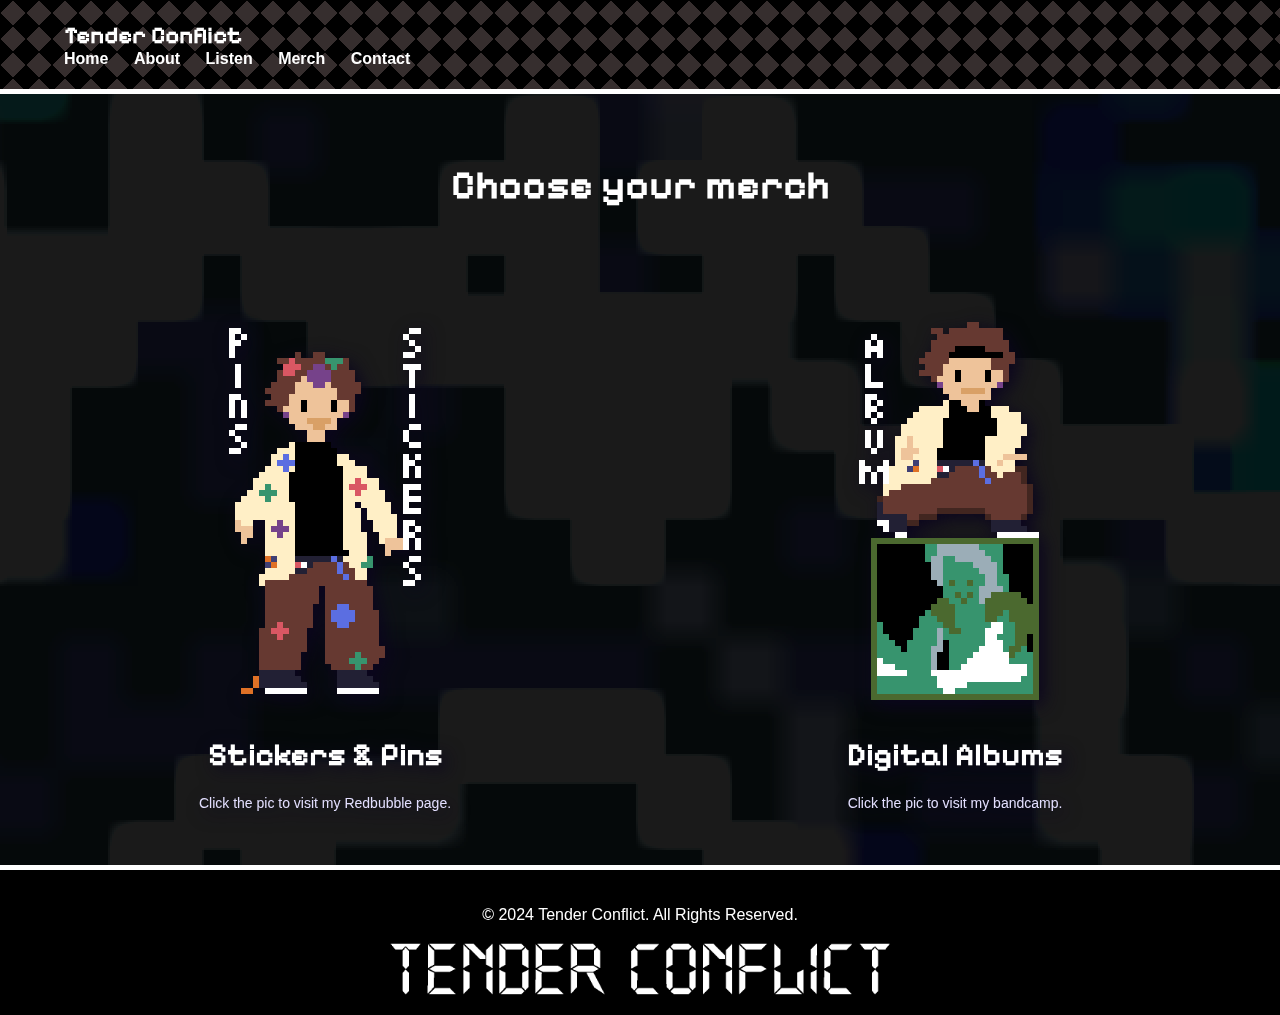
<file: merch.html>
<!-- HTML Meta Tags -->
<title>Tender Conflict</title>
<meta name="description" content="hey, welcome to my website! 👁️👁️">

<!-- Facebook Meta Tags -->
<meta property="og:url" content="https://tenderconflict.com/">
<meta property="og:type" content="website">
<meta property="og:title" content="Tender Conflict">
<meta property="og:description" content="hey, welcome to my website! 👁️👁️">
<meta property="og:image" content="">

<!-- Twitter Meta Tags -->
<meta name="twitter:card" content="summary_large_image">
<meta property="twitter:domain" content="tenderconflict.com">
<meta property="twitter:url" content="https://tenderconflict.com/">
<meta name="twitter:title" content="Tender Conflict">
<meta name="twitter:description" content="hey, welcome to my website! 👁️👁️">
<meta name="twitter:image" content="">

<!-- Meta Tags Generated via https://www.opengraph.xyz -->















<!DOCTYPE html>
<html lang="en">

<link rel="icon" type="image/x-icon" href="/icons/tendericon.ico">


<!-- if you are reading this i have been kidnapped. do not send help 😃 -->
<style>
    @import url('https://fonts.googleapis.com/css2?family=Pixelify+Sans:wght@400..700&display=swap');
  
    @import url('https://fonts.googleapis.com/css2?family=DotGothic16&family=Pixelify+Sans:wght@400..700&family=Press+Start+2P&display=swap');

</style>


<head>
    <meta charset="UTF-8">
    <meta name="viewport" content="width=device-width, initial-scale=1.0">
    <title>Tender Conflict</title>
    <link rel="stylesheet" href="styles/merchstyles.css">
</head>
<body>
    <header>
        <nav class="navbar">
            <div class="container">
                <a href="index" class="logo">Tender Conflict</a>

                <ul class="pathways">
                    <li><a href="index" class="pathways">Home</a></li>
                    <li><a href="about" class="pathways">About</a></li>
                    <li><a href="listen" class="pathways">Listen</a></li>
                     
                    <li><a href="merch" class="pathways">Merch</a></li>
                    <li><a href="contact" class="pathways">Contact</a></li>
                </ul>
            </div>
        </nav>
    </header>








  <!-- walk along screen -->
  <div class="gif-container" id="gif-container">
    <img src="misc/me run.gif" >
</div>







    <section class="bigmeal">
        <!-- big meal for a hungry reader -->
        <h1>Choose your merch</h1>
 
    </section>

    <section class="merchGrid">
        <!-- ten whole dollars -->
        <div class="merch" id="merch1">
            <a href="https://www.redbubble.com/people/tenderconflict/shop?asc=u">
                <img src="misc/physical.png" alt="physical">
            </a>
            <h1 class="movingName">Stickers & Pins</h1>
            <p>Click the pic to visit my Redbubble page.</p>
        </div>

 <!-- self title -->
        <div class="merch" id="merch2">
            <a href="https://tenderconflict.bandcamp.com/album/tender-conflict">
                <img src="misc/digital.png" alt="digital">
            </a>
            <h1 class="movingName">Digital Albums</h1>
            <p>Click the pic to visit my bandcamp.</p>
        </div>









        
    </section>
<!-- end of merch -->

<section class="footer">
    <!-- And that's the bottom line cause Stone Cold said so -->
    <p>&copy; 2024 Tender Conflict. All Rights Reserved.</p>
   
        <img src="misc/mylowgou.png" width="40%">
    
    
</section>



<img class="background-gif" src="icons/bgtester.gif">

</body>
</html>


  <!--
<script>
    document.addEventListener("DOMContentLoaded", () => {
        const merch1Sound = new Audio("misc/bling.wav");
        const merch2Sound = new Audio("misc/boing.wav");

        const merch1Container = document.getElementById('merch1');
        const merch2Container = document.getElementById('merch2');

        merch1Container.addEventListener("mouseenter", () => {
            merch1Sound.play();
        });

        merch2Container.addEventListener("mouseenter", () => {
            merch2Sound.play();
        });
    });
</script>

-->
</file>
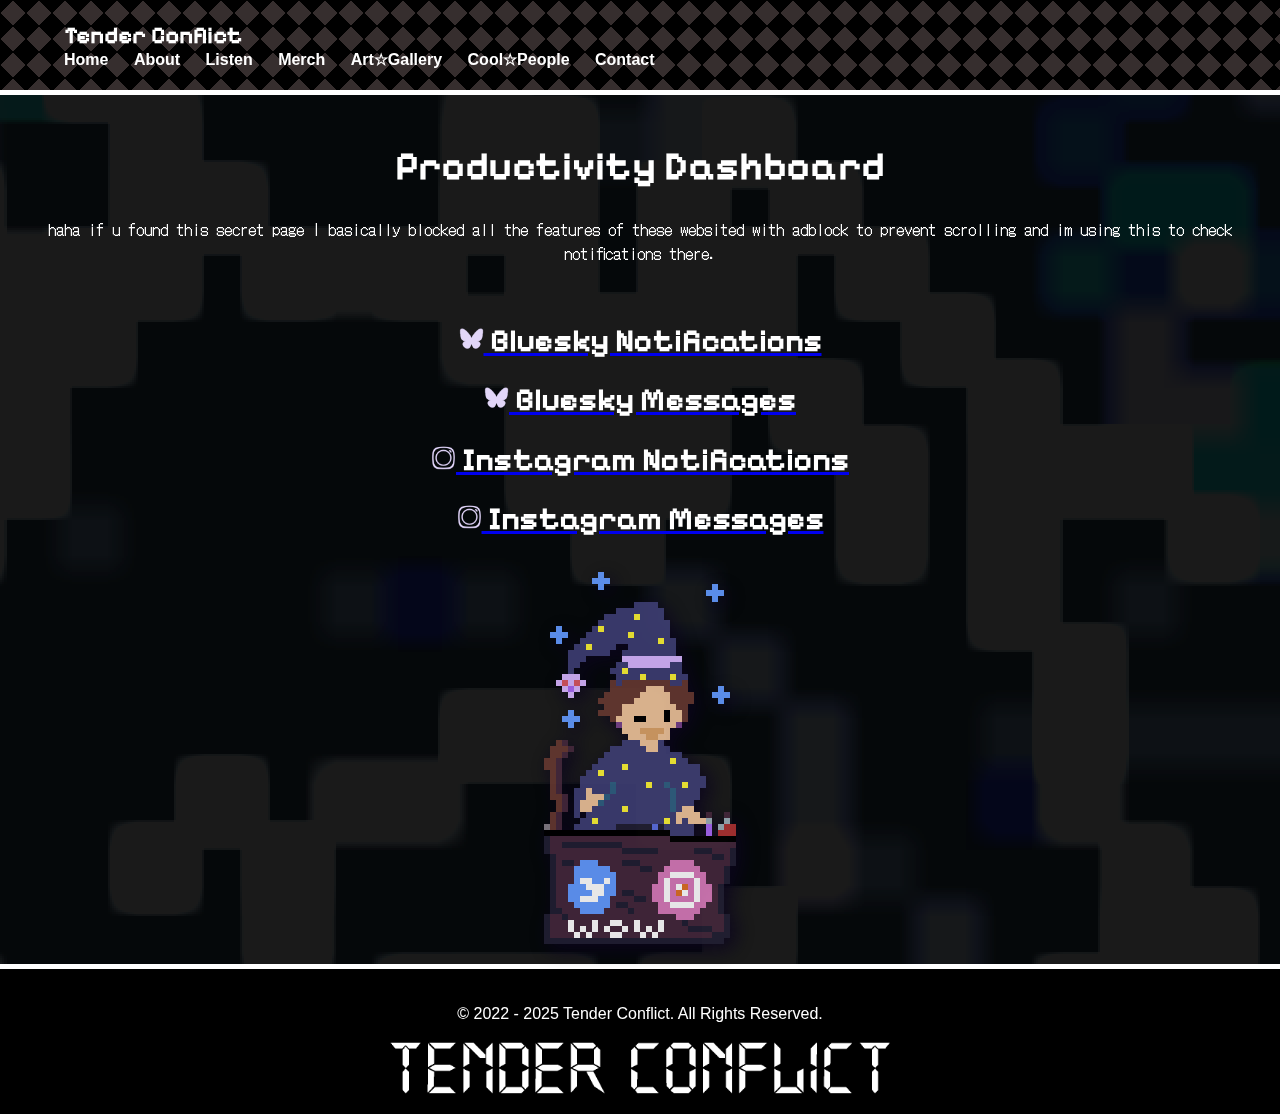
<file: productivity.html>
<!-- HTML Meta Tags -->
<title>Tender Conflict</title>
<meta name="description" content="🎵Listen - Tender Conflict">

<!-- Facebook Meta Tags -->
<meta property="og:url" content="https://tenderconflict.com/">
<meta property="og:type" content="website">
<meta property="og:title" content="Tender Conflict">
<meta property="og:description" content="🎵Listen - Tender Conflict">
<meta property="og:image" content="">

<!-- Twitter Meta Tags -->
<meta name="twitter:card" content="summary_large_image">
<meta property="twitter:domain" content="tenderconflict.com">
<meta property="twitter:url" content="https://tenderconflict.com/">
<meta name="twitter:title" content="Tender Conflict">
<meta name="twitter:description" content="🎵Listen - Tender Conflict">
<meta name="twitter:image" content="">

<!-- Meta Tags Generated via https://www.opengraph.xyz -->















<!DOCTYPE html>
<html lang="en">

<link rel="icon" type="image/x-icon" href="/icons/tendericon.ico">


<!-- if you are reading this, have a nice day :) -->

<style>
    @import url('https://fonts.googleapis.com/css2?family=Pixelify+Sans:wght@400..700&display=swap');
  
    @import url('https://fonts.googleapis.com/css2?family=DotGothic16&family=Pixelify+Sans:wght@400..700&family=Press+Start+2P&display=swap');

</style>


<head>
    <meta charset="UTF-8">
    <meta name="viewport" content="width=device-width, initial-scale=1.0">
    <title>Tender Conflict</title>
    <link rel="stylesheet" href="styles/listenstyles.css">
</head>
<body>
    <header>
        <nav class="navbar">
            <div class="container">
                <a href="index" class="logo">Tender Conflict</a>

                <ul class="pathways">
                    <li><a href="index" class="pathways">Home</a></li>
                    <li><a href="about" class="pathways">About</a></li>
                    <li><a href="listen" class="pathways">Listen</a></li>
                    <li><a href="merch" class="pathways">Merch</a></li>
                    
                    <li><a href="art" class="pathways">Art☆Gallery</a></li>
                    <li><a href="coolPeople" class="pathways">Cool☆People</a></li>
                     <li><a href="contact" class="pathways">Contact</a></li>
                </ul>
            </div>
        </nav>
    </header>


    

    <section class="bigmeal">
        <!-- big meal for a hungry reader🍔 -->
        <h1 class="movingName"> Productivity Dashboard</h1>

        <p class="movingName"> haha if u found this secret page I basically blocked all the features of these websited with adblock to prevent scrolling
            and im using this to check notifications there. 
        </p>
    </section>

    <!-- weehh -->



    <!-- note to self... and u i guess👁️👁️: i got these from iconfinder.com slightly modified-->
    <div class="linksHere">
    
       
       
        <a href="https://bsky.app/notifications" target="_blank" rel="noopener noreferrer">
            
            <h1 class="movingName"><img src="icons/bluesky.png" alt="bbb"> Bluesky Notifications</h1>
        </a>
    
        <a href="https://bsky.app/messages" target="_blank" rel="noopener noreferrer">
            
            <h1 class="movingName"><img src="icons/bluesky.png" alt="bbb"> Bluesky Messages </h1>
        </a>


    <a href="https://www.instagram.com/notifications" target="_blank" rel="noopener noreferrer">
            
            <h1 class="movingName"><img src="icons/instagram.png" alt="bbb"> Instagram Notifications</h1>
        </a>
    
        <a href="https://www.instagram.com/direct/inbox/" target="_blank" rel="noopener noreferrer">
            
            <h1 class="movingName"><img src="icons/instagram.png" alt="bbb"> Instagram Messages</h1>
        </a>
    
        
    </div>

 <!-- filler, replace with pic -->
    <div class="gif-container2" id="gif-container2">
        
        <img src="misc/wizard.gif" >
        
    </div>






    <section class="footer">
        <!-- And that's the bottom line cause Stone Cold said so -->
        <p>&copy; 2022 - 2025 Tender Conflict. All Rights Reserved.</p>
       
            <img src="misc/mylowgou.png" width="40%">
        
        
    </section>



    <img class="background-gif" src="icons/bgtester.gif">
</file>
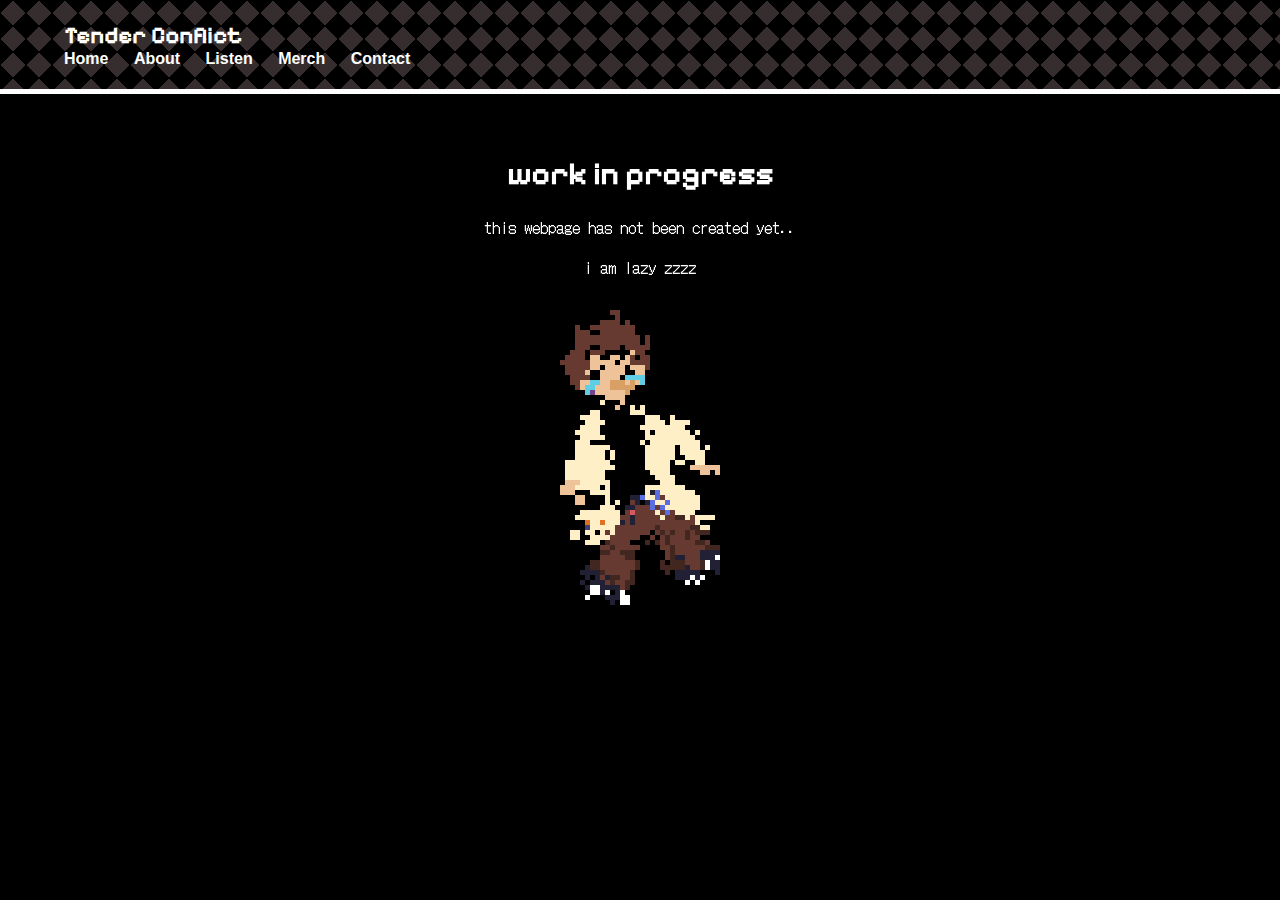
<file: workinprogress.html>
<!DOCTYPE html>
<html lang="en">

<link rel="icon" type="image/x-icon" href="/icons/tendericon.ico">
<!-- if you are reading this i have been kidnapped. do not send help 😃 -->
<style>
    @import url('https://fonts.googleapis.com/css2?family=Pixelify+Sans:wght@400..700&display=swap');
  
    @import url('https://fonts.googleapis.com/css2?family=DotGothic16&family=Pixelify+Sans:wght@400..700&family=Press+Start+2P&display=swap');

</style>


<head>
    <meta charset="UTF-8">
    <meta name="viewport" content="width=device-width, initial-scale=1.0">
    <title>tedner cofnlickst</title>
    <link rel="stylesheet" href="styles/styles.css">
</head>
<body>
    <header>
        <nav class="navbar">
            <div class="container">
                <a href="index" class="logo">Tender Conflict</a>

                <ul class="pathways">
                    <li><a href="index" class="pathways">Home</a></li>
                    <li><a href="about" class="pathways">About</a></li>
                    <li><a href="listen" class="pathways">Listen</a></li>
                     
                    <li><a href="merch" class="pathways">Merch</a></li>
                    <li><a href="contact" class="pathways">Contact</a></li>
                </ul>
            </div>
        </nav>
    </header>





    <section class="bigmeal">
        <!-- big meal for a hungry reader🍔 -->
        <h1>work in progress</h1>
        <p>this webpage has not been created yet..</p>

        <p>i am lazy zzzz</p>


 <!-- walk along screen -->
 <div class="gif-container2" id="gif-container2">
    <img src="misc/me pain.gif" >
    
</div>

<!-- click go woooo -->
<script>
    document.addEventListener("DOMContentLoaded", () => {
        const rollSound = new Audio("misc/sump.mp3");

        const gifContainer = document.getElementById('gif-container2');
        gifContainer.addEventListener("click", () => {

            rollSound.play(); 
        });
    });
</script>


 









    <!-- weehh -->
</file>
<file: styles/styles.css>
body {
    font-family: Arial, sans-serif;
    margin: 0;
    padding: 0;
    box-sizing: border-box;
    animation: backgroundmulticolor 10s infinite; 
    background-color: #000000;
    transition: background-color 0.5s ease;
  
}

@import url('https://fonts.googleapis.com/css2?family=Pixelify+Sans:wght@400..700&display=swap');

.container {
    width: 90%;
    margin: 0 auto;
    max-width: 1200px;
    padding: 0px 0;
}

.navbar {
    background-color: #00000044;
    opacity: 1;
    background-image:  linear-gradient(135deg, #000000 25%, transparent 25%), linear-gradient(225deg, #000000 25%, transparent 25%), linear-gradient(45deg, #000000 25%, transparent 25%), linear-gradient(315deg, #000000 25%, #362e2e 25%);
    background-position:  26px 0, 26px 0, 0 0, 0 0;
    background-size: 26px 26px;
    background-repeat: repeat;


    color: #fff;
    padding: 21px 0;/* jump street*/


    border-bottom:5px solid  ;
    animation: 10s mcolortext infinite;
}

.logo {
    font-size: 1.5em;
    font-weight: bold;
    text-decoration: none;
    color: #fff;
    animation: 2s multicolor;
    font-family: 'Pixelify Sans', sans-serif;
    
}

img.animated-gif{ /*spin gif*/
    width: 55%;
    max-height: 55%;
    
    object-fit: scale-down;
    z-index: -2;
    opacity: .8;
    position: absolute;
    top: 140px; 
    LEFT: 21%;
    filter: brightness(50%);
  }







 

.pathways {
    
    list-style: none;
    padding: 0;
    margin: 0;
}

.pathways li {
    display: inline;
    margin-right: 21px;
}

.pathways li:last-child {
    margin-right: 0;
    
}

.pathways {
    text-decoration: none;
    color: #fff;
    font-weight: bold;
    animation: 2s multicolor;
    
}

@keyframes multicolor {
    0% {
        color: #000000;
    }
    33% {
        color: #ff0000;
    }
    66% {
        color: #9e8dff;
    }
    100% {
        color: #FFF;
    }
}

/* only for titles*/
@keyframes mcolortext {
    0% {
        color: #ffffff;
    }
    25% {
        color: #9e8dff;
        
    }
    50% {
        color: #4eff92;
    }
    75% {
        color: #ff4e4e;
    }
    100% {
        color: #FFF;
    }
}








/* i really love css*/
@keyframes backgroundmulticolor {
    0% {
        background-color: #000000;
    }
    25% {
        background-color: #0d053b;
    }
    50% {
        background-color: #00270f;
    }
    75% {
        background-color: #440000;
    }
    100% {
        background-color: #000000;
    }
}







.pathways:hover {
    color: #9e8dff; /* this is my favorite color :)*/
    
}

.bigmeal {
    filter: drop-shadow(5px 5px 9px rgb(0, 0, 0)); /*color shadow change*/
    color: #ffffff;
    padding: 40px;
    text-align: center;
}

.bigmeal h1{
    
    animation: 10s mcolortext infinite;
    font-family: 'Pixelify Sans', sans-serif;
}

.bigmeal p {
    font-family: 'DotGothic16', sans-serif;
}




.movingName {
    
    color: #ffffff;
    font-family: 'Pixelify Sans', sans-serif;
    animation: mover 11s infinite;
    
}


@keyframes mover {
    0% {
        transform: translateY(0);
    }
    50% {
        transform: translateY(-10px);
    }
    100% {
        transform: translateY(0);
    }
}
 

 









.linksHere {
    
    z-index: 2;
    display: flex;
    justify-content: center;
    align-items: center;
    margin-top: 20px;
}

.linksHere a {
    display: inline-block;
    margin-right: 1%; /* fixing icon sizes */
    margin-left: 1%;
}

.linksHere img {
    width: 50px; 
    height: 50px;
    transition: transform 2s ease;/* speen time */
}

/* icon hover makes the speeen */
.linksHere img:hover {
    transform: scale(1.3) rotate(9069deg); /* SPEEEEEN */
}












/* walk across animation*/
.gif-container {
   
    width: 100%; 
    height: auto;
}

.gif-container img {
    z-index: -2;
    opacity: .8;
    position: absolute;
    top: 50%; 
    left: -100px; 
    width: 50px;
    transform: translate(-50%, -50%); 
    animation: moveRight 30s linear infinite; 

     animation-delay: 6s;
}

@keyframes moveRight {
    from {
        left: -100px; 
    }
    to {
        left: calc(100% + 100px); 
    }
}

























.album-grid {
    display: grid;
    grid-template-columns: repeat(auto-fit, minmax(250px, 1fr));
    gap: 20px;
    padding: 20px;
}

.album {
    background-color: rgba(0, 0, 0, 0.5); 
    
    padding: 20px;
    border-radius: 6px;
    box-shadow: 0 2px 4px rgba(0, 0, 0, 0.1);
    text-align: center;
}

.album img {
    max-width: 100%;
    height: auto;
    border-radius: 8px;
    margin-bottom: 15px;
}








.album h3 {
    animation: 2s multicolor;
    color: #ffffff;
    font-size: 18px;
    margin-bottom: 10px;
}

.album p {
    animation: 2s multicolor;
    font-size: 14px;
    color: #e3dfff;
}







.footer {
    background-color: #000000;
    color: #fff;
    padding: 20px 0;
    text-align: center;
list-style: none;

border-top:5px solid  ;
animation: 10s mcolortext infinite;
}


.secret{
    background-color: #000000;
    color: #fff;
    padding: 20px 0;
    text-align: center;
list-style: none;
    color: #362e2e;
}


.gif-container{ 
    cursor:pointer 
}
.gif-container2{
    cursor:pointer 
}



img.background-gif{ /*THIS IS THE BACKGROUND*/
    position: fixed; 
       bottom: -460px;
       left: -200px;
       width: 100vw; 
       height: 100vh; 
       object-fit: cover; 
       z-index: -2; 
       opacity: 0.3;
       /*zoom: 185%; does not work with safari*/

       width: 200vw;
    height: 200vh; 
       -webkit-transform: scale(1.65);
        transform: scale(1.65);


       
       transform: rotate(9deg);
       
       filter: brightness(90%);
     }
</file>
<file: styles/aboutstyles.css>
body {
    font-family: Arial, sans-serif;
    margin: 0;
    padding: 0;
    box-sizing: border-box;
    animation: backgroundmulticolor 10s infinite; 
    background-color: #000000;
    transition: background-color 0.5s ease;
 
}

@import url('https://fonts.googleapis.com/css2?family=Pixelify+Sans:wght@400..700&display=swap');

.container {
    width: 90%;
    margin: 0 auto;
    max-width: 1200px;
    padding: 0px 0;
}

.navbar {
    
    background-color: #00000044;
    opacity: 1;
    background-image:  linear-gradient(135deg, #000000 25%, transparent 25%), linear-gradient(225deg, #000000 25%, transparent 25%), linear-gradient(45deg, #000000 25%, transparent 25%), linear-gradient(315deg, #000000 25%, #362e2e 25%);
    background-position:  26px 0, 26px 0, 0 0, 0 0;
    background-size: 26px 26px;
    background-repeat: repeat;


    color: #fff;
    padding: 21px 0;/* jump street*/


    border-bottom:5px solid  ;
    animation: 10s mcolortext infinite;
}

.logo {
    font-size: 1.5em;
    font-weight: bold;
    text-decoration: none;
    color: #fff;
    animation: 2s multicolor;
    font-family: 'Pixelify Sans', sans-serif;
    
}



.pathways {
    
    list-style: none;
    padding: 0;
    margin: 0;
}

.pathways li {
    display: inline;
    margin-right: 21px;
}

.pathways li:last-child {
    margin-right: 0;
    
}

.pathways {
    text-decoration: none;
    color: #fff;
    font-weight: bold;
    animation: 2s multicolor;
    
}

@keyframes multicolor {
    0% {
        color: #000000;
    }
    33% {
        color: #ff0000;
    }
    66% {
        color: #9e8dff;
    }
    100% {
        color: #FFF;
    }
}

/* only for titles*/
@keyframes mcolortext {
    0% {
        color: #95fffa;
    }
    25% {
        color: #9e8dff;
        
    }
    50% {
        color: #4eff92;
    }
    75% {
        color: #ff4e4e;
    }
    100% {
        color: #95fffa;
    }
}








/* i fucking love css*/
@keyframes backgroundmulticolor {
    0% {
        background-color: #002927;
    }
    25% {
        background-color: #0d053b;
    }
    50% {
        background-color: #00270f;
    }
    75% {
        background-color: #440000;
    }
    100% {
        background-color: #002927;
    }
}







.pathways:hover {
    color: #9e8dff; /* this is my favorite color :)*/
    
}

.bigmeal {
    color: #ffffff;
    padding: 40px;
    text-align: center;
}

.bigmeal h1{
   font-size: 40px;
    animation: 10s mcolortext infinite, mover 4s infinite;
    font-family: 'Pixelify Sans', sans-serif;
}

.bigmeal p {
    font-family: 'DotGothic16', sans-serif;
}




.movingName {
    
    color: #ffffff;
    font-family: 'Pixelify Sans', sans-serif;
    animation: mover 11s infinite;
    
}


@keyframes mover {
    0% {
        transform: translateY(0);
    }
    50% {
        transform: translateY(-10px);
    }
    100% {
        transform: translateY(0);
    }
}
 








/* walk across animationi*/
.gif-container {
   
    width: 100%; 
    height: auto;
}




.gif-container img {
    
    z-index: -2;
    opacity: .8;
    position: absolute;
    top: 55%; 
    left: -100px; 
    width: 50px;
    transform: translate(-50%, -50%); 
    animation: moveRight 30s linear infinite; 

    animation-delay: 6s;
}



@keyframes moveRight {
    from {
        left: -100px; 
    }
    to {
        left: calc(100% + 100px); 
    }
}

























.merchGrid {
    display: grid;
    grid-template-columns: repeat(auto-fit, minmax(400px, 1fr));
    gap: 20px;
    padding: 20px;
    align-content: center;
}

.merch {
    filter: drop-shadow(5px 5px 9px rgb(36, 43, 85)); /*color shadow change*/

    align-content: center;
    padding: 20px;
    border-radius: 6px;
    text-align: center;
    transition: transform 2s ease;
}

.merch img {
   /* animation: merchSquisher 4s ease-in-out infinite;  */
    max-width: 100%;
    height: auto;
    margin-bottom: 15px;
    transition: transform 2s ease;
}








.merch h3 {
    animation: 2s multicolor;
    color: #ffffff;
    font-size: 18px;
    margin-bottom: 10px;
    
}

.merch p {
       max-width: 500px; /*width of the text fits perfect dont change*/
text-align: left;
    font-size: 20px;
    color: #e3dfff;
    background-color: #00000086;
    border-radius: 15px;
    padding: 30px;

    border-style: dotted;
  border-width: thick;
  animation: 4s mcolorborder infinite, mover 30s infinite;
text-align: left;
    font-size: 18px;
    color: #e3dfff;
    
}





.footer {
    background-color: #000000;
    color: #fff;
    padding: 20px 0;
    text-align: center;
list-style: none;

border-top:5px solid  ;
animation: 10s mcolortext infinite;
}




.gif-container{ 
    cursor:pointer 
}
.gif-container2{
    cursor:pointer 
}



img.background-gif{ /*THIS IS THE BACKGROUND*/
    position: fixed; 
       top: 0;
       left: -300px;
       object-fit: cover; 
       z-index: -4; 
       opacity: 0.1;
       
    filter: brightness(950%);

       /*zoom: 185%; does not work with safari*/

       width: 200vw;
    height: 200vh; 
       -webkit-transform: scale(1.65);
        transform: scale(1.65);

     }
</file>
<file: styles/boardteststyles.css>
body {
    font-family: Arial, sans-serif;
    margin: 0;
    padding: 0;
    box-sizing: border-box;
    animation: backgroundmulticolor 10s infinite; 
    transition: background-color 0.5s ease;
    cursor: url("/misc/coolpeoplepics/cursor.png"), auto;
   
}

@import url('https://fonts.googleapis.com/css2?family=Pixelify+Sans:wght@400..700&display=swap');

.container {
    width: 90%;
    margin: 0 auto;
    max-width: 1200px;
    padding: 0px 0;
}

.navbar {
    
    background-color: #00000044;
    opacity: 1;
    background-image:  linear-gradient(135deg, #000000 25%, transparent 25%), linear-gradient(225deg, #000000 25%, transparent 25%), linear-gradient(45deg, #000000 25%, transparent 25%), linear-gradient(315deg, #000000 25%, #362e2e 25%);
    background-position:  26px 0, 26px 0, 0 0, 0 0;
    background-size: 26px 26px;
    background-repeat: repeat;


    color: #fff;
    padding: 21px 0;/* jump street*/


    border-bottom:5px solid  ;
    animation: 10s mcolortext infinite;
}

.logo {
    font-size: 1.5em;
    font-weight: bold;
    text-decoration: none;
    color: #fff;
    animation: 2s multicolor;
    font-family: 'Pixelify Sans', sans-serif;
    
}



.pathways {
    
    list-style: none;
    padding: 0;
    margin: 0;
}

.pathways li {
    display: inline;
    margin-right: 21px;
}

.pathways li:last-child {
    margin-right: 0;
    
}

.pathways {
    text-decoration: none;
    color: #fff;
    font-weight: bold;
    animation: 2s multicolor;
    
}

@keyframes multicolor {
    0% {
        color: #5BCEFA;
    }
    33% {
        color: #F5A9B8;
    }
    66% {
        color: #5BCEFA;
    }
    100% {
        color: #FFFFFF;
    }
}

/* only for titles*/
@keyframes mcolortext {
    0% {
        color: rgb(66, 211, 247);
    }
    25% {
        color: #f95aff;
    }
    50% {
        color: rgb(255, 255, 255);
    }
    75% {
        color: #f95aff;
    }
    100% {
        color: rgb(66, 211, 247);
    }
}








/* i love css*/
@keyframes backgroundmulticolor {
    0% {
        background-color: rgb(157, 226, 243);
    }
    25% {
        background-color: #caa6cb;
    }
    50% {
        background-color: #969696;
    }
    75% {
        background-color: #caa6cb;
    }
    100% {
        background-color: rgb(157, 226, 243);
    }
}







.pathways:hover {
    color: #9e8dff; /* this is my favorite color :)*/
    
}

.bigmeal {
    color: #ffffff;
    padding: 40px;
    text-align: center;
}

.bigmeal h1{
   font-size: 40px;
    animation: 10s mcolortext infinite, mover 4s infinite;
    font-family: 'Pixelify Sans', sans-serif;
}

.bigmeal p {
    font-family: 'DotGothic16', sans-serif;
}




.movingName {
    
    color: #ffffff;
    font-family: 'Pixelify Sans', sans-serif;
    animation: mover 11s infinite;
    
}


@keyframes mover {
    0% {
        transform: translateY(0);
    }
    50% {
        transform: translateY(-10px);
    }
    100% {
        transform: translateY(0);
    }
}
 

 


@keyframes merchSquisher {
    0% {
        
        transform: scale(1);
        
    }

    20% {
        transform: scale(1.12);
    }

    
    100% {
        transform: scale(1);
        
    }
}









/* walk across animationi*/
.gif-container {
   
    width: 100%; 
    height: auto;
}




.gif-container img {
    
    z-index: -2;
    opacity: .8;
    position: absolute;
    top: 55%; 
    left: -100px; 
    width: 50px;
    transform: translate(-50%, -50%); 
    animation: moveRight 30s linear infinite; 

    animation-delay: 6s;
}



@keyframes moveRight {
    from {
        left: -100px; 
    }
    to {
        left: calc(100% + 100px); 
    }
}

























.merchGrid {
    align-content: center;
       display: grid;
    grid-template-columns: repeat(auto-fill, minmax(140px, 1fr));
    grid-template-rows: repeat(3, 1fr);  /* always have the 3 rows */

    width: 100%;
}

.merch {
    
    animation: translateY(0) 2s ease-in-out;
   
    text-align: center;
    
}

.merch img {
    height: 16vh;
    height:auto !important;
    width : 95%;
    max-height: 60%;
    object-fit:cover;
    background-color: rgba(142, 142, 142, 0.242); 
    
    padding: 3px;
    border-radius: 6px;
    box-shadow: 0 2px 4px rgba(0, 0, 0, 0.1);



    animation: translateY(-1) 2s ease-in-out;
    transition: transform 0.4s ease;
    animation: translateY(0) 2s ease-in-out;

 
}

.merch:hover{
    animation: 3s merchSquisher infinite ease-in-out; /* zoom */
  
}






.merch h3 {
    animation: 2s multicolor;
    color: #ffffff;
    font-size: 18px;
    margin-bottom: 20px;
}

.merch p {
    animation: 2s multicolor;
    font-size: 12px;
    color: #ffffff;
}




.footer2 {
    background-color: #000000;
    color: #fff;
    padding: 20px 0;
    text-align: center;
list-style: none;

border-top:5px solid  ;
animation: 10s mcolortext infinite;
}


.footer {

    
    width:100%;
height:auto;
    left: 0;
    bottom: 0;

    
}




.gif-container{ 
    cursor:pointer 
}
.gif-container2{
    cursor:pointer 
}



img.background-gif{ /*THIS IS THE BACKGROUND*/
    position: fixed; 
       top: 0;
       left: -300px;
       object-fit: cover; 
       z-index: -4; 
       opacity: 0.04;
       
    filter: brightness(950%);

       /*zoom: 185%; does not work with safari*/

       width: 200vw;
    height: 200vh; 
       -webkit-transform: scale(1.65);
        transform: scale(1.65);


     }
     
     
   img.background-gradient{
    position: fixed;
    top: 0;
    left: 0;
    width: 100%;
    height: 100%;
    background-repeat: no-repeat, repeat;
    object-fit:scale-down; 
    z-index: 5; 
    opacity: 1;
   
    background-color: #000000;
    
        
   }



  
   img.background-tii{
    position: fixed;
    top: 0;
    left: 0;
    width: 100%;
    height: 100%;
    

    
    z-index: -9;
    opacity: .8;
   }

   
   img.background-tii-hud{
    position: fixed;
    top: 0;
    left: 0;
    width: 100%;
    height: 100%;
  
    z-index: -9;
    opacity: 1;
    
    filter: drop-shadow(5px 5px 9px rgb(11, 5, 30)); /*color shadow change*/
    border-radius: 6px;

   }






   img.background-gradient.fade-out {
    transition: opacity 1s ease;
    opacity: 0;
    pointer-events: none;
    -webkit-transform: scale(1.65);
    transform: scale(1.65);

  }
</file>
<file: styles/contactstyles.css>
body {
    font-family: Arial, sans-serif;
    margin: 0;
    padding: 0;
    box-sizing: border-box;
    animation: backgroundmulticolor 10s infinite; 
    background-color: #000000;
    transition: background-color 0.5s ease;
 
}

@import url('https://fonts.googleapis.com/css2?family=Pixelify+Sans:wght@400..700&display=swap');

.container {
    width: 90%;
    margin: 0 auto;
    max-width: 1200px;
    padding: 0px 0;
}




.navbar {
    
    background-color: #00000044;
    opacity: 1;
    background-image:  linear-gradient(135deg, #000000 25%, transparent 25%), linear-gradient(225deg, #000000 25%, transparent 25%), linear-gradient(45deg, #000000 25%, transparent 25%), linear-gradient(315deg, #000000 25%, #362e2e 25%);
    background-position:  26px 0, 26px 0, 0 0, 0 0;
    background-size: 26px 26px;
    background-repeat: repeat;


    color: #fff;
    padding: 21px 0;/* jump street*/


    border-bottom:5px solid  ;
    animation: 10s mcolortext infinite;
}

.logo {
    font-size: 1.5em;
    font-weight: bold;
    text-decoration: none;
    color: #fff;
    animation: 2s multicolor;
    font-family: 'Pixelify Sans', sans-serif;
    
}



.pathways {
    
    list-style: none;
    padding: 0;
    margin: 0;
}

.pathways li {
    display: inline;
    margin-right: 21px;
}

.pathways li:last-child {
    margin-right: 0;
    
}

.pathways {
    text-decoration: none;
    color: #fff;
    font-weight: bold;
    animation: 2s multicolor;
    
}

@keyframes multicolor {
    0% {
        color: #000000;
    }
    33% {
        color: #ff0000;
    }
    66% {
        color: #9e8dff;
    }
    100% {
        color: #FFF;
    }
}

/* only for titles*/
@keyframes mcolortext {
    0% {
        color: #95fffa;
    }
    25% {
        color: #9e8dff;
        
    }
    50% {
        color: #4eff92;
    }
    75% {
        color: #ff4e4e;
    }
    100% {
        color: #95fffa;
    }
}








/* i fucking love css*/
@keyframes backgroundmulticolor {
    0% {
        background-color: #002927;
    }
    25% {
        background-color: #0d053b;
    }
    50% {
        background-color: #00270f;
    }
    75% {
        background-color: #440000;
    }
    100% {
        background-color: #002927;
    }
}




@keyframes mcolorborder {
    0% {
        border-color: #ffffff;
    }
    25% {
        border-color: #000000;
    }
    50% {
        border-color: #000000;
    }
    80% {
        border-color: #000000;
    }
    100% {
        border-color: #000000;
    }
}







.pathways:hover {
    color: #9e8dff; /* this is my favorite color :)*/
    
}

.bigmeal {
    color: #ffffff;
    padding: 40px;
    text-align: center;
}

.bigmeal h1{
    
   font-size: 40px;
    animation: 10s mcolortext infinite, mover 4s infinite;
    font-family: 'Pixelify Sans', sans-serif;
}

.bigmeal p {
    font-family: 'DotGothic16', sans-serif;
}




.movingName {
    display: grid;
    grid-template-columns: repeat(auto-fit, minmax(250px, 1fr));
    gap: 20px;
    padding: 20px;
    font-size: 28px;
    color: #ffffff;
    font-family: 'Pixelify Sans', sans-serif;
    animation: mover 11s infinite;
    
}


@keyframes mover {
    0% {
        transform: translateY(0);
    }
    50% {
        transform: translateY(-10px);
    }
    100% {
        transform: translateY(0);
    }
}
 








/* walk across animationi*/
.gif-container {
   
    width: 100%; 
    height: auto;
}




.gif-container img {
    
    z-index: -2;
    opacity: .8;
    position: absolute;
    top: 55%; 
    left: -100px; 
    width: 50px;
    transform: translate(-50%, -50%); 
    animation: moveRight 30s linear infinite; 

    animation-delay: 6s;
}



@keyframes moveRight {
    from {
        left: -100px; 
    }
    to {
        left: calc(100% + 100px); 
    }
}

























.merchGrid {
    display: grid;
    grid-template-columns: repeat(auto-fit, minmax(250px, 1fr));
    gap: 20px;
    padding: 20px;
    justify-content: center; 
}

.merch {
    filter: drop-shadow(5px 5px 9px rgb(36, 43, 85)); /*color shadow change*/
    align-content: center;
    display: grid;
    grid-template-columns: repeat(auto-fit, minmax(250px, 1fr));
    gap: 20px;
    padding: 20px;

    justify-items: center;
    border-radius: 6px;
    transition: transform 2s ease;

    
}

.merch img {
    
   /* animation: merchSquisher 4s ease-in-out infinite;  */
    max-width: 100%;
    height: auto;
    margin-bottom: 15px;
    transition: transform 2s ease;
    
}





.merch h3 {
    
    animation: 2s multicolor;
    color: #ffffff;
    margin-bottom: 10px;
    
}

.merch p {
    max-width: 500px; /*width of the text fits perfect dont change*/
text-align: left;
    font-size: 20px;
    color: #e3dfff;
    background-color: #00000086;
    border-radius: 15px;
    padding: 30px;

    border-style: dotted;
  border-width: thick;
  animation: 4s mcolorborder infinite, mover 30s infinite;


/*dotted border color*/
}











.footer {
    background-color: #000000;
    color: #fff;
    padding: 20px 0;
    text-align: center;
list-style: none;

border-top:5px solid  ;
animation: 10s mcolortext infinite;
}




.gif-container{ 
    cursor:pointer 
}
.gif-container2{
    cursor:pointer 
}



img.background-gif{ /*THIS IS THE BACKGROUND*/
    position: fixed; 
       top: 0;
       left: -300px;
       object-fit: cover; 
       z-index: -4; 
       opacity: 0.1;
       
    filter: brightness(950%);

       /*zoom: 185%; does not work with safari*/

       width: 200vw;
    height: 200vh; 
       -webkit-transform: scale(1.65);
        transform: scale(1.65);

     }
</file>
<file: styles/listenstyles.css>
body {
    font-family: Arial, sans-serif;
    margin: 0;
    padding: 0;
    box-sizing: border-box;
    animation: backgroundmulticolor 10s infinite; 
    background-color: #000000;
    transition: background-color 0.5s ease;
  
}

@import url('https://fonts.googleapis.com/css2?family=Pixelify+Sans:wght@400..700&display=swap');

.container {
    width: 90%;
    margin: 0 auto;
    max-width: 1200px;
    padding: 0px 0;
}

.navbar {
    
    background-color: #00000044;
    opacity: 1;
    background-image:  linear-gradient(135deg, #000000 25%, transparent 25%), linear-gradient(225deg, #000000 25%, transparent 25%), linear-gradient(45deg, #000000 25%, transparent 25%), linear-gradient(315deg, #000000 25%, #362e2e 25%);
    background-position:  26px 0, 26px 0, 0 0, 0 0;
    background-size: 26px 26px;
    background-repeat: repeat;


    color: #fff;
    padding: 21px 0;/* jump street*/


    border-bottom:5px solid  ;
    animation: 10s mcolortext infinite;
}

.logo {
    font-size: 1.5em;
    font-weight: bold;
    text-decoration: none;
    color: #fff;
    animation: 2s multicolor;
    font-family: 'Pixelify Sans', sans-serif;
    
}



.pathways {
    
    list-style: none;
    padding: 0;
    margin: 0;
}

.pathways li {
    display: inline;
    margin-right: 21px;
}

.pathways li:last-child {
    margin-right: 0;
    
}

.pathways {
    text-decoration: none;
    color: #fff;
    font-weight: bold;
    animation: 2s multicolor;
    
}



@keyframes multicolor {
    0% {
        color: #000000;
    }
    33% {
        color: #ff0000;
    }
    66% {
        color: #9e8dff;
    }
    100% {
        color: #FFF;
    }
}

/* only for titles*/
@keyframes mcolortext {
    0% {
        color: #ffffff;
    }
    25% {
        color: #9e8dff;
        
    }
    50% {
        color: #4eff92;
    }
    75% {
        color: #ff4e4e;
    }
    100% {
        color: #FFF;
    }
}








/* i fucking love css*/
@keyframes backgroundmulticolor {
    0% {
        background-color: #000000;
    }
    25% {
        background-color: #0d053b;
    }
    50% {
        background-color: #00270f;
    }
    75% {
        background-color: #440000;
    }
    100% {
        background-color: #000000;
    }
}







.pathways:hover {
    color: #9e8dff; /* this is my favorite color :)*/
    
}

.bigmeal {
    color: #ffffff;
    padding: 20px;
    text-align: center;
}

.bigmeal h1{
    font-size: 40px;
    animation: 10s mcolortext infinite;
    font-family: 'Pixelify Sans', sans-serif;
}

.bigmeal p {
    font-family: 'DotGothic16', sans-serif;
}




.movingName {
    
    color: #ffffff;
    font-family: 'Pixelify Sans', sans-serif;
    animation: mover 11s infinite;
    
}


@keyframes mover {
    0% {
        transform: translateY(0);
    }
    50% {
        transform: translateY(-10px);
    }
    100% {
        transform: translateY(0);
    }
}
 

 









.linksHere {
    
    z-index: 2;
    display:contents;
    grid-template-columns: repeat(auto-fit, minmax(250px, 1fr));
    gap: 20px;
    padding: 20px;
}

.linksHere a {
    display: block;
    text-align: center; 
    margin-bottom: 19px;
}

.linksHere img {
    width: 25px; 
    height: 25px;
    transition: transform 2s ease;/* speen time */

}

/* icon hover makes the speeen */
.linksHere img:hover {
    transform: scale(1.3) rotate(9069deg); /* SPEEEEEN */

}

.linksHere h1:hover{
    animation: 2s mcolortext infinite;
}










/* walk across animationi*/
.gif-container {
   
    width: 100%; 
    height: auto;
}

.gif-container img {
    z-index: -2;
    opacity: .8;
    position: absolute;
    top: 55%; 
    left: -100px; 
    width: 50px;
    transform: translate(-50%, -50%); 
    animation: moveRight 30s linear infinite; 

    animation-delay: 6s;
}

@keyframes moveRight {
    from {
        left: -100px; 
    }
    to {
        left: calc(100% + 100px); 
    }
}







@keyframes mcolorborder {
    0% {
        border-color: rgba(255, 255, 255, 0);
    }
    25% {
        border-color: #ff404083;
    }
    
    100% {
        border-color: rgba(255, 255, 255, 0.075);
    }
}



















.album-grid {
    display: grid;
    grid-template-columns: repeat(auto-fit, minmax(250px, 1fr));
    gap: 20px;
    padding: 20px;
}

.album {
    background-color: rgba(0, 0, 0, 0.5); 
    
    padding: 20px;
    border-radius: 6px;
    box-shadow: 0 2px 4px rgba(0, 0, 0, 0.1);
    text-align: center;
}

.album img {
    max-width: 100%;
    height: auto;
    border-radius: 8px;
    margin-bottom: 15px;
}








.album h3 {
    animation: 2s multicolor;
    color: #ffffff;
    font-size: 15px;
    margin-bottom: 10px;
}

.album p {
    animation: 2s multicolor;
    font-size: 14px;
    color: #e3dfff;
}







.footer {
    background-color: #000000;
    color: #fff;
    padding: 20px 0;
    text-align: center;
list-style: none;

border-top:5px solid  ;
animation: 10s mcolortext infinite;
}

.secret{
    background-color: #000000;
    color: #fff;
    padding: 20px 0;
    text-align: center;
list-style: none;
    color: #362e2e;
}


.gif-container{ 
    cursor:pointer 
}
.gif-container2{
   opacity: .9;
    align-items: center;
    display: flex;
    justify-content: center;
    align-items: center;
    padding: 20px;
padding-top: 0px;
filter: drop-shadow(5px 5px 9px rgb(11, 5, 30)); /*color shadow change*/



}

img.background-gif{ /*THIS IS THE BACKGROUND*/
    position: fixed; 
       top: 0;
       left: -300px;
       object-fit: cover; 
       z-index: -4; 
       opacity: 0.1;
       
    filter: brightness(950%);

       /*zoom: 185%; does not work with safari*/

       width: 200vw;
    height: 200vh; 
       -webkit-transform: scale(1.65);
        transform: scale(1.65);

     }
</file>
<file: styles/merchstyles.css>
body {
    font-family: Arial, sans-serif;
    margin: 0;
    padding: 0;
    box-sizing: border-box;
    animation: backgroundmulticolor 10s infinite; 
    background-color: #000000;
    transition: background-color 0.5s ease;
 
}

@import url('https://fonts.googleapis.com/css2?family=Pixelify+Sans:wght@400..700&display=swap');

.container {
    width: 90%;
    margin: 0 auto;
    max-width: 1200px;
    padding: 0px 0;
}

.navbar {
    
    background-color: #00000044;
    opacity: 1;
    background-image:  linear-gradient(135deg, #000000 25%, transparent 25%), linear-gradient(225deg, #000000 25%, transparent 25%), linear-gradient(45deg, #000000 25%, transparent 25%), linear-gradient(315deg, #000000 25%, #362e2e 25%);
    background-position:  26px 0, 26px 0, 0 0, 0 0;
    background-size: 26px 26px;
    background-repeat: repeat;


    color: #fff;
    padding: 21px 0;/* jump street*/


    border-bottom:5px solid  ;
    animation: 10s mcolortext infinite;
}

.logo {
    font-size: 1.5em;
    font-weight: bold;
    text-decoration: none;
    color: #fff;
    animation: 2s multicolor;
    font-family: 'Pixelify Sans', sans-serif;
    
}



.pathways {
    
    list-style: none;
    padding: 0;
    margin: 0;
}

.pathways li {
    display: inline;
    margin-right: 21px;
}

.pathways li:last-child {
    margin-right: 0;
    
}

.pathways {
    text-decoration: none;
    color: #fff;
    font-weight: bold;
    animation: 2s multicolor;
    
}

@keyframes multicolor {
    0% {
        color: #000000;
    }
    33% {
        color: #ff0000;
    }
    66% {
        color: #9e8dff;
    }
    100% {
        color: #FFF;
    }
}

/* only for titles*/
@keyframes mcolortext {
    0% {
        color: #ffffff;
    }
    25% {
        color: #9e8dff;
        
    }
    50% {
        color: #4eff92;
    }
    75% {
        color: #ff4e4e;
    }
    100% {
        color: #FFF;
    }
}








/* i fucking love css*/
@keyframes backgroundmulticolor {
    0% {
        background-color: #000000;
    }
    25% {
        background-color: #0d053b;
    }
    50% {
        background-color: #00270f;
    }
    75% {
        background-color: #440000;
    }
    100% {
        background-color: #000000;
    }
}







.pathways:hover {
    color: #9e8dff; /* this is my favorite color :)*/
    
}

.bigmeal {
    color: #ffffff;
    padding: 40px;
    text-align: center;
}

.bigmeal h1{
   font-size: 40px;
    animation: 10s mcolortext infinite, mover 4s infinite;
    font-family: 'Pixelify Sans', sans-serif;
}

.bigmeal p {
    font-family: 'DotGothic16', sans-serif;
}




.movingName {
    
    color: #ffffff;
    font-family: 'Pixelify Sans', sans-serif;
    animation: mover 11s infinite;
    
}


@keyframes mover {
    0% {
        transform: translateY(0);
    }
    50% {
        transform: translateY(-10px);
    }
    100% {
        transform: translateY(0);
    }
}
 

 


@keyframes merchSquisher {
    0% {
        
        transform: rotateX(0deg);
        
    }
    50% {
        transform: rotatex(-50deg);
    }
    100% {
        transform: rotateX(0deg);
        
    }
}









/* walk across animationi*/
.gif-container {
   
    width: 100%; 
    height: auto;
}




.gif-container img {
    
    z-index: -2;
    opacity: .8;
    position: absolute;
    top: 55%; 
    left: -100px; 
    width: 50px;
    transform: translate(-50%, -50%); 
    animation: moveRight 30s linear infinite; 

    animation-delay: 6s;
}



@keyframes moveRight {
    from {
        left: -100px; 
    }
    to {
        left: calc(100% + 100px); 
    }
}

























.merchGrid {
    display: grid;
    grid-template-columns: repeat(auto-fit, minmax(250px, 1fr));
    gap: 20px;
    padding: 20px;
}

.merch {
    animation: translateY(0) 2s ease-in-out;
    filter: drop-shadow(5px 5px 9px rgb(11, 5, 30)); /*color shadow change*/
    padding: 20px;
    border-radius: 6px;
    text-align: center;
}

.merch img {
    animation: translateY(0) 2s ease-in-out;
   /* animation: merchSquisher 4s ease-in-out infinite;  */
    max-width: 100%;
    height: auto;
    margin-bottom: 15px;
    transition: transform 0.4s ease;
}

.merch:hover{
    animation: 2s merchSquisher infinite ease-in-out; /* SPEEEEEN */
  
}







.merch h3 {
    animation: 2s multicolor;
    color: #ffffff;
    font-size: 18px;
    margin-bottom: 10px;
}

.merch p {
    animation: 2s multicolor;
    font-size: 14px;
    color: #e3dfff;
}







.footer {
    background-color: #000000;
    color: #fff;
    padding: 20px 0;
    text-align: center;
list-style: none;

border-top:5px solid  ;
animation: 10s mcolortext infinite;
}




.gif-container{ 
    cursor:pointer 
}
.gif-container2{
    cursor:pointer 
}



img.background-gif{ /*THIS IS THE BACKGROUND*/
    position: fixed; 
       top: 0;
       left: -300px;
       object-fit: cover; 
       z-index: -4; 
       opacity: 0.1;
       
    filter: brightness(950%);

       /*zoom: 185%; does not work with safari*/

       width: 200vw;
    height: 200vh; 
       -webkit-transform: scale(1.65);
        transform: scale(1.65);

     }
</file>
